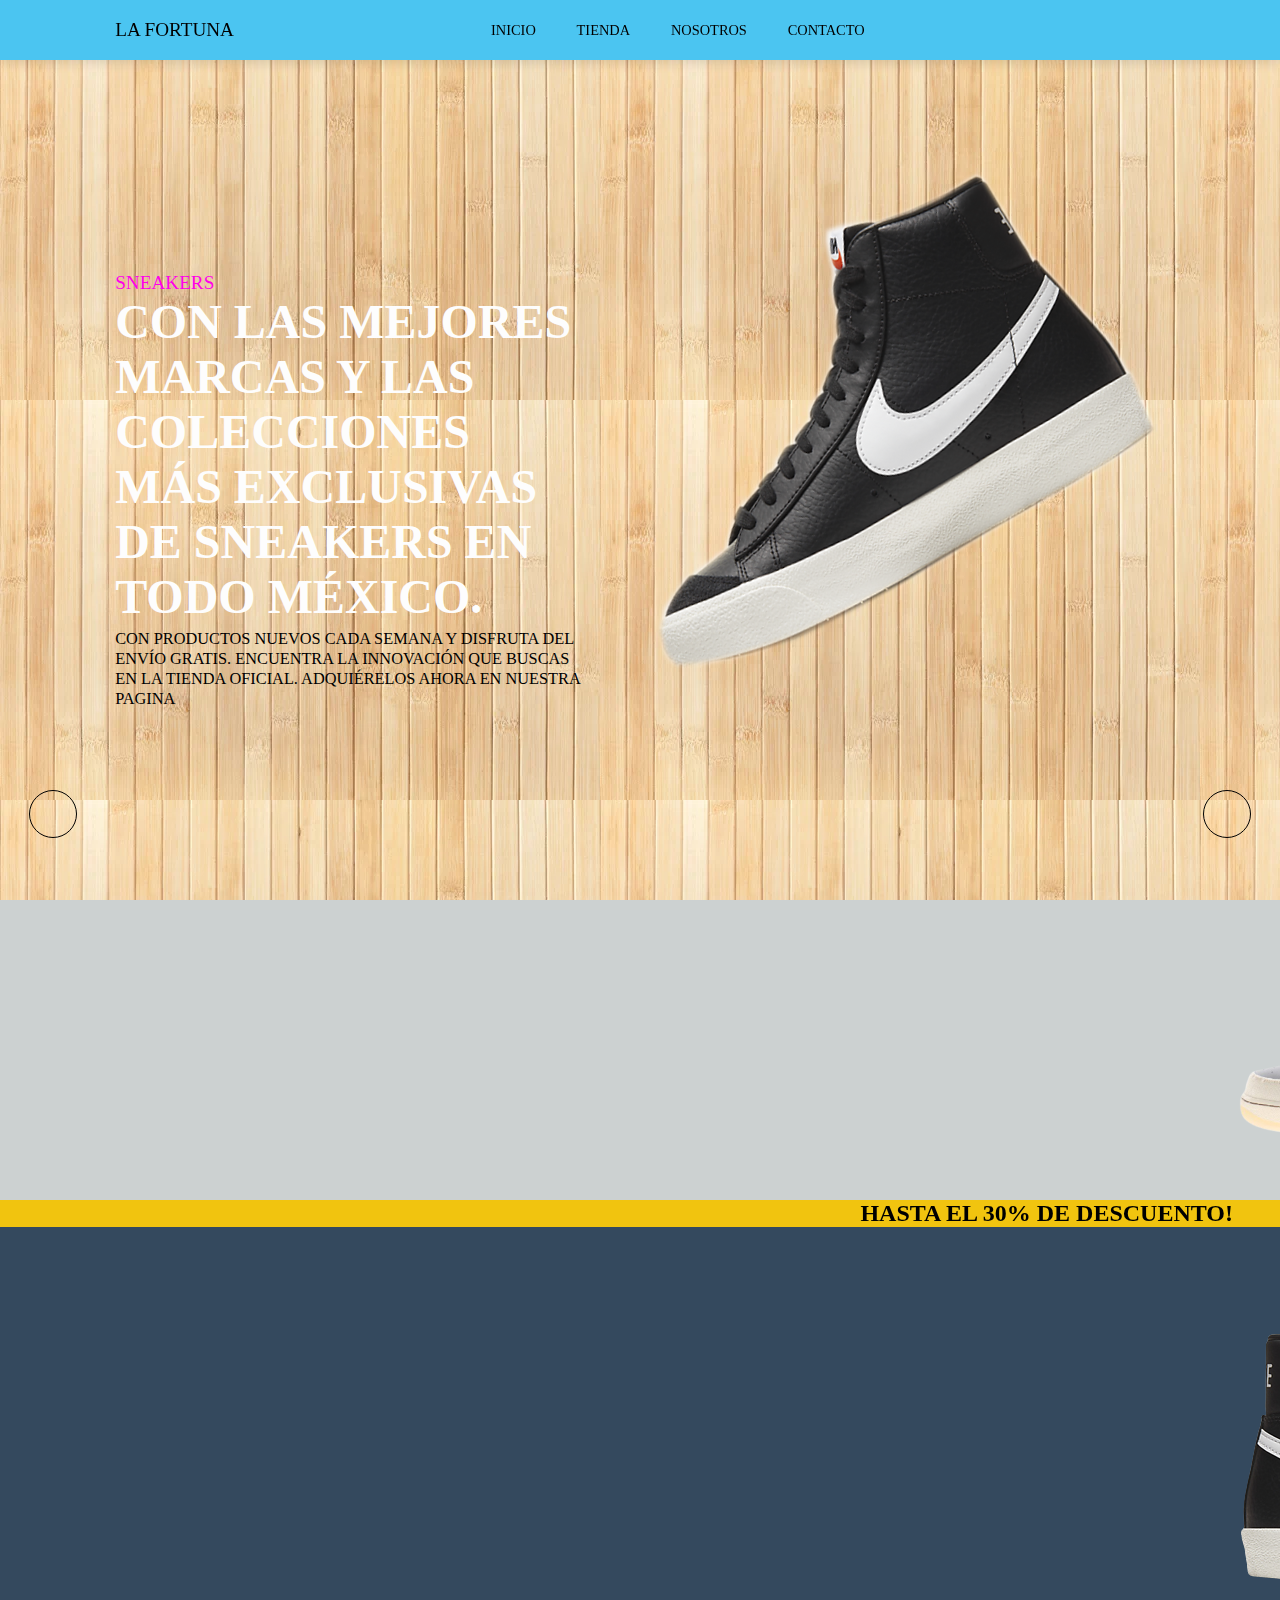
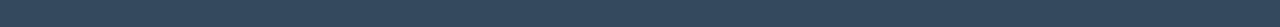
<file: index.html>
<html lang="sp">
    <head>
        <title>SNEAKERS</title>
        <head><link rel="shortcut icon" href="LOGO 2.png" type="image/x-icon"></head>
        <link rel="stylesheet" href="estilos.css">
        
        <body background="MADERA2.jpg">

    </head>
    <body>
        <header>
            <div id="menu-bar" class="fa fa-bars"></div>
            <a href="LOGO3.gif" class="logo">La fortuna</a>
            <nav class="navbar">
                <a href="index.html">INICIO</a>
                <a href="Productos.html">TIENDA</a>
                <a href="nosotros.html">NOSOTROS</a>
                <a href="Contactos.html">CONTACTO</a>
                
            </nav>
            <div class="icons">
                <a href="#"><i class="fa fa-heart"></i></a>
                <a href="#"><i class="fa fa-shopping-cart"></i></a>
                <a href="#"><i class="fa fa-user"></i></a>
            </div>
        </header>
        

        <section class="home" id="home">
            <div class="slide-container active">
                <div class="slide">
                    <div class="content">
                        <span>SNEAKERS</span>
                        <h3>con las mejores marcas y las colecciones más exclusivas de sneakers en todo México.</h3>
                        <p>
                            Con Productos Nuevos Cada Semana Y Disfruta Del Envío Gratis. Encuentra La Innovación Que Buscas En La Tienda Oficial. Adquiérelos Ahora En Nuestra Pagina
                        </p>
                       
                    </div>
                    <div class="image">
                        <img src="M.png" class="shoe">
                    </div>
                </div>
            </div>
            <div class="slide-container">
                <div class="slide">
                    <div class="content">
                        <span>SNEAKERS</span>
                        <h3>Compra y vende los sneakers más populares, como Adidas Yeezy y Retro Jordans, streetwear de Supreme, cromos, coleccionables,</h3>
                        <p>
                            Blvrd Libramiento Norte Oriente, Zona Sin Asignación de Nombre de Col 24, 29040 Tuxtla Gutiérrez, Chis.  
                        </p>
                      
                    </div>
                    <div class="image">
                        <img src="O.png" class="shoe">
                    </div>
                </div>
            </div>
            <div class="slide-container">
                <div class="slide">
                    <div class="content">
                        <span>SNEAKERS</span>
                        <h3>Hasta hace poco, las sneakers solo se podían encontrar en marcas deportivas como adidas, Nike, Reebok, Puma y New Balance. ahora también puedes encontrarlos en la oferta de marcas que hasta ahora no estaban asociadas al estilo deportivo.</h3>
                        <p>
                            Así que no te preocupes si estas utilizando el termino correcto. No olvides visitar nuestras colecciones tenis y sneakers para dama, tenis y sneakers para caballero.</p>
                       
                    </div>
                    <div class="image">
                        <img src="T.png" class="shoe">
                    </div>
                </div>
            </div>
            <div class="slide-container">
                <div class="slide">
                    <div class="content">
                        <span>SNEAKERS</span>
                        <h3>Si no has pensado en zapatos la primera vez que escuchaste la palabra “sneakers”, no te preocupes, no eres el único. “Sneakers” es un tipo de calzado muy popular, y también de esta palabra proviene “sneakerhead”</h3>
                        <p>
                            Los íconos son aquellos que han trascendido y logrado superar al paso del tiempo, estos son de esos tenis que puedes usar toda la vida, a cualquier edad y con todos los looks que te puedas imaginar.
                        </p>
                 
                    </div>
                    <div class="image">
                        <img src="R.png" class="shoe">
                    </div>
                </div>
            </div>

            <div id="prev" class="fa fa-angle-left" onclick="prev();"></div>
            <div id="next" class="fa fa-angle-right" onclick="next();"></div>
     

<script src="script.js"></script>


<body>
    <marquee bgcolor="#CCD1D1" behavior="slide" direction="slide">
        <b><font color=" #000000" size="5"><img src="1.png"></b></marquee></font></b>
     
         <marquee bgcolor="#F1C40F" behavior="alternate" direction="alternate">
           <b><font color=" #000000" size="5">HASTA EL 30% DE DESCUENTO!</font></b>
              </marquee>
        <body background="madera.jpg">
     
         
                    <marquee bgcolor="#34495E" behavior="slide" direction="slide">
  <b><font color="#BFC9CA" size="10"><img src="P1.png"></b><img src="P2.png"><img src="P3.png"><img src="P4.png"></marquee></font></b>
                       

           
</body>
</file>
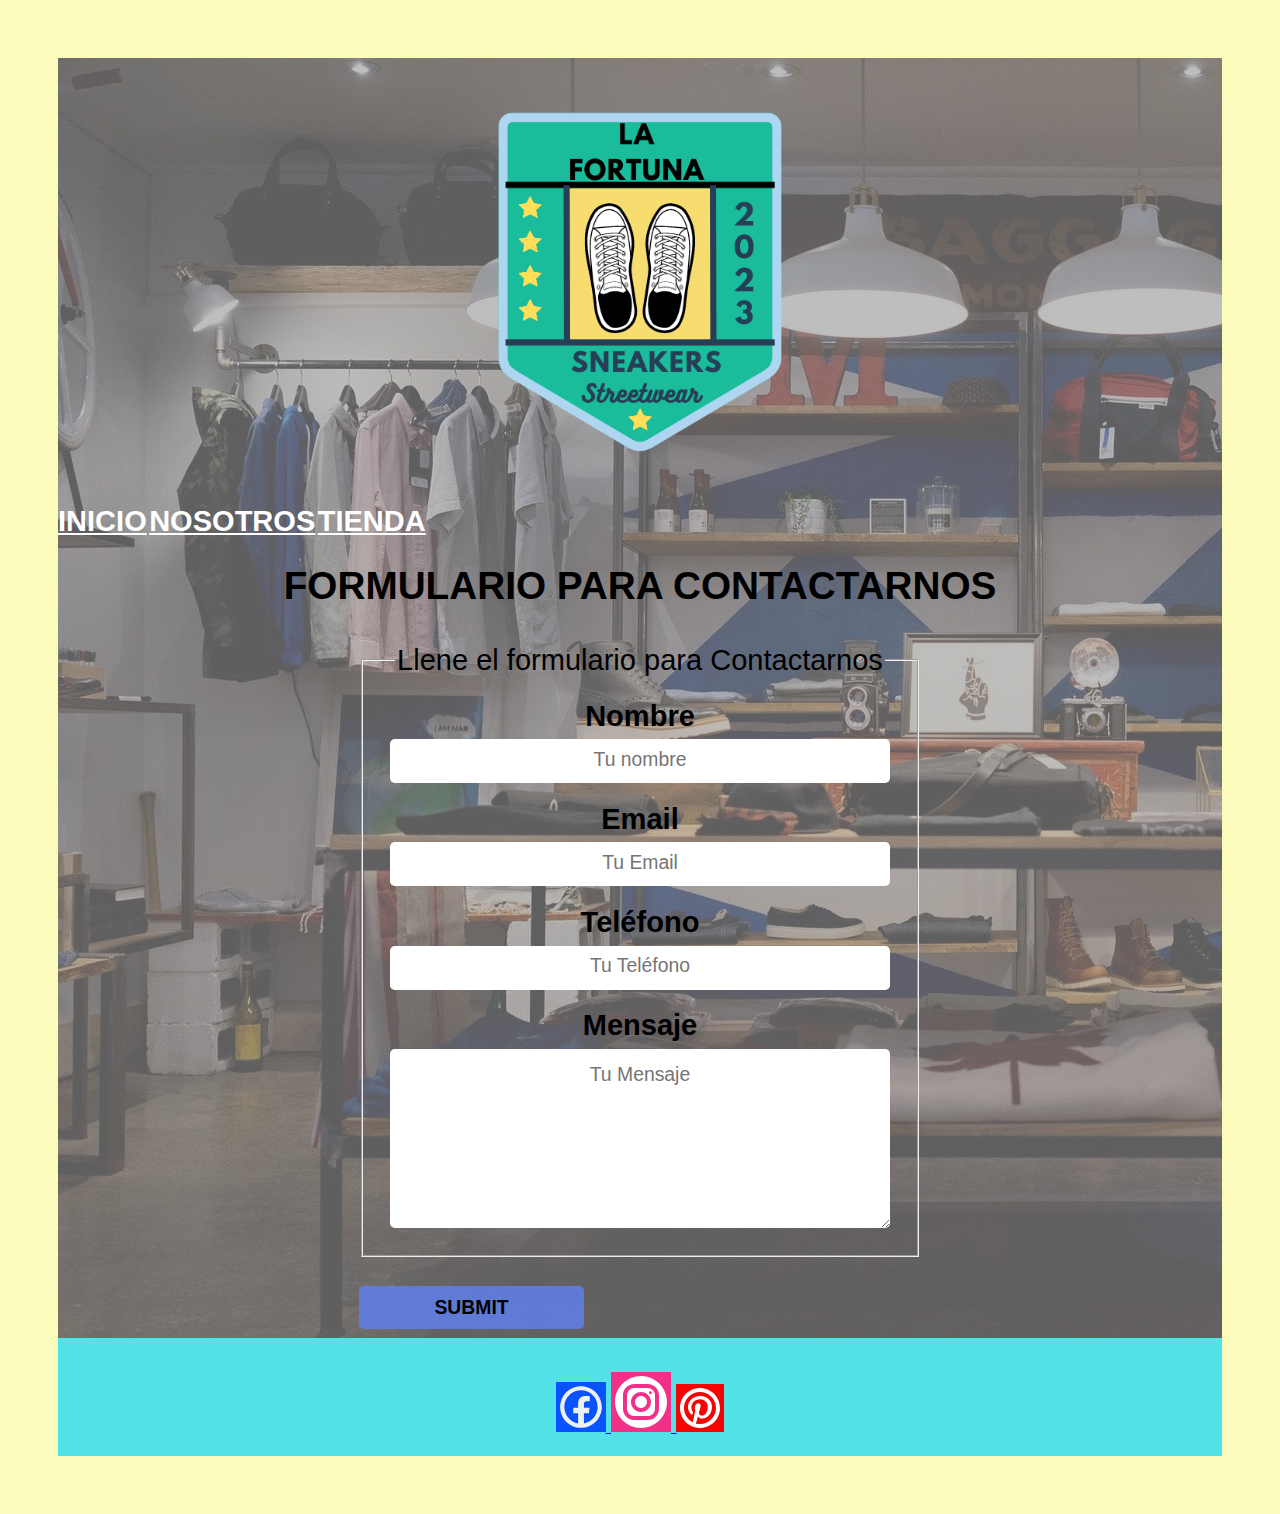
<file: Contactos.html>
<!DOCTYPE html>
<html lang="sp">

<head>
    <meta charset="UTF-8">
    <meta http-equiv="X-UA-Compatible" content="IE=edge">
    <meta name="viewport" content="width=device-width, initial-scale=1.0">
    <title>CONTACTO</title>
    <link rel="stylesheet" href="estilos2.0.css">

    <head><link rel="shortcut icon" href="LOGO_2-removebg-preview.png" type="image/x-icon"></head>

</head>

<body>


    <div class="img-fondo">

        <div class="velo-negro">

      
            <header class="header">
                <a href="index.html">

                    <img src="A.png" alt="logo" class="logo-img">
                </a>


            </header>
           

            <nav>
                          
                <a href="index.html">INICIO</a>

                <a href="nosotros.html">NOSOTROS</a>

                <a href="Productos.html">TIENDA</a>

            </nav>


            <main class="contenedor">
                <h1 class="nustros-productos">Formulario para Contactarnos</h1>

                <Form class="formulario">
                    <fieldset>
                        <legend>Llene el formulario para Contactarnos</legend>
                        <div class="campoForm">

                            <div class="campo">
                                <label for="nombre">Nombre</label>
                                <input type="text" placeholder="Tu nombre">
                            </div>
                            <div class="campo">
                                <label for="email">Email</label>
                                <input type="email" placeholder="Tu Email">
                            </div>
                            <div class="campo">
                                <label for="telefono">Teléfono</label>
                                <input type="tel" placeholder="Tu Teléfono">
                            </div>
                            <div class="campo">
                                <label for="mensaje">Mensaje</label>
                                <textarea placeholder="Tu Mensaje" name="mensaje" id="" cols="30" rows="10"></textarea>
                            </div>



                        </div>


                    </fieldset>
                    <div class="derecha flex">
                        <input type="submit" class="boton" placeholder="Enviar">
                    </div>
                </Form>



            </main>
           





        </div>


    </div>


    <footer class="footer">
        <a class="enlace-footer" href="https://es-la.facebook.com/" target="_blank">
            <svg xmlns="http://www.w3.org/2000/svg" x="0px" y="0px" width="50" height="50" viewBox="0 0 226 226"
                style=" fill:#85C1E9;">
                <g fill="none" fill-rule="nonzero" stroke="none" stroke-width="1" stroke-linecap="butt"
                    stroke-linejoin="miter" stroke-miterlimit="10" stroke-dasharray="" stroke-dashoffset="0"
                    font-family="none" font-weight="none" font-size="none" text-anchor="none"
                    style="mix-blend-mode: normal">
                    <path d="M0,226v-226h226v226z" fill="#0953FF"></path>
                    <g fill="#ECF0F1">
                        <path
                            d="M113,18.83333c-52.00825,0 -94.16667,42.15842 -94.16667,94.16667c0,52.00825 42.15842,94.16667 94.16667,94.16667c52.00825,0 94.16667,-42.15842 94.16667,-94.16667c0,-52.00825 -42.15842,-94.16667 -94.16667,-94.16667zM113,37.66667c41.60283,0 75.33333,33.7305 75.33333,75.33333c0,37.04891 -26.77936,67.78251 -62.01758,74.08269v-45.50163h22.27263l3.31054,-25.65673h-25.43603v-16.35042c-0.00001,-7.42034 2.06798,-12.43295 12.70882,-12.43295h13.4445v-22.89795c-6.54458,-0.66858 -13.11551,-0.99361 -19.69776,-0.97477c-19.53017,0 -32.90315,11.92003 -32.90315,33.80436v18.88851h-22.07031v25.65673h22.07031v45.52003c-35.40101,-6.16634 -62.34864,-36.97342 -62.34864,-74.13786c0,-41.60283 33.7305,-75.33333 75.33333,-75.33333z">
                        </path>
                    </g>
                </g>
            </svg>
        </a>

        <a class="enlace-footer" href="https://www.instagram.com/" target="_blank">
            <svg xmlns="http://www.w3.org/2000/svg" x="0px" y="0px" width="60" height="60" viewBox="0 0 172 172"
                style=" fill:#69084f;">
                <g fill="none" fill-rule="nonzero" stroke="none" stroke-width="1" stroke-linecap="butt"
                    stroke-linejoin="miter" stroke-miterlimit="10" stroke-dasharray="" stroke-dashoffset="0"
                    font-family="none" font-weight="none" font-size="none" text-anchor="none"
                    style="mix-blend-mode: normal">
                    <path d="M0,172v-172h172v172z" fill="#F23088"></path>
                    <g fill="#ffffff">
                        <path
                            d="M86,11.46667c-41.09653,0 -74.53333,33.4368 -74.53333,74.53333c0,41.09653 33.4368,74.53333 74.53333,74.53333c41.09653,0 74.53333,-33.4368 74.53333,-74.53333c0,-41.09653 -33.4368,-74.53333 -74.53333,-74.53333zM66.88516,34.4h38.21849c17.91667,0 32.49636,14.57422 32.49636,32.48516v38.21849c0,17.91667 -14.57423,32.49636 -32.48516,32.49636h-38.21849c-17.91667,0 -32.49636,-14.57423 -32.49636,-32.48516v-38.21849c0,-17.91667 14.57422,-32.49636 32.48516,-32.49636zM66.88516,45.86667c-11.58707,0 -21.01849,9.43689 -21.01849,21.02969v38.21849c0,11.58707 9.43689,21.01849 21.02969,21.01849h38.21849c11.58707,0 21.01849,-9.43689 21.01849,-21.02969v-38.21849c0,-11.58707 -9.43689,-21.01849 -21.02969,-21.01849zM112.76302,55.41849c2.10987,0 3.81849,1.70862 3.81849,3.81849c0,2.10987 -1.70862,3.82969 -3.81849,3.82969c-2.10987,0 -3.82969,-1.71982 -3.82969,-3.82969c0,-2.10987 1.71982,-3.81849 3.82969,-3.81849zM86,57.33333c15.8068,0 28.66667,12.85987 28.66667,28.66667c0,15.8068 -12.85987,28.66667 -28.66667,28.66667c-15.8068,0 -28.66667,-12.85987 -28.66667,-28.66667c0,-15.8068 12.85987,-28.66667 28.66667,-28.66667zM86,68.8c-9.4993,0 -17.2,7.7007 -17.2,17.2c0,9.4993 7.7007,17.2 17.2,17.2c9.4993,0 17.2,-7.7007 17.2,-17.2c0,-9.4993 -7.7007,-17.2 -17.2,-17.2z">
                        </path>
                    </g>
                </g>
            </svg>
        </a>
        <a class="enlace-footer" href="https://www.pinterest.com.mx/" target="_blank">
            <svg xmlns="http://www.w3.org/2000/svg" x="0px" y="0px" width="48" height="48" viewBox="0 0 172 172"
                style=" fill:#f30404;">
                <g fill="none" fill-rule="nonzero" stroke="none" stroke-width="1" stroke-linecap="butt"
                    stroke-linejoin="miter" stroke-miterlimit="10" stroke-dasharray="" stroke-dashoffset="0"
                    font-family="none" font-weight="none" font-size="none" text-anchor="none"
                    style="mix-blend-mode: normal">
                    <path d="M0,172v-172h172v172z" fill="#F50404"></path>
                    <g fill="#ffffff">
                        <path
                            d="M86,14.33333c-39.5815,0 -71.66667,32.08517 -71.66667,71.66667c0,39.5815 32.08517,71.66667 71.66667,71.66667c39.5815,0 71.66667,-32.08517 71.66667,-71.66667c0,-39.5815 -32.08517,-71.66667 -71.66667,-71.66667zM86,28.66667c31.66233,0 57.33333,25.671 57.33333,57.33333c0,31.66233 -25.671,57.33333 -57.33333,57.33333c-5.27193,0 -10.35229,-0.76706 -15.20117,-2.09961c1.52517,-3.07269 2.8933,-6.3108 3.63933,-9.18229c0.82417,-3.15333 4.19922,-16.01302 4.19922,-16.01302c2.193,4.18533 8.60247,7.74056 15.42513,7.74056c20.30317,0 34.9375,-18.67454 34.9375,-41.88021c0,-22.2525 -18.15294,-38.89876 -41.51628,-38.89876c-29.06083,0 -44.48372,19.50442 -44.48372,40.74642c0,9.87567 5.25496,22.17098 13.66146,26.09115c1.27567,0.59483 1.95975,0.33683 2.25358,-0.89583c0.22933,-0.93883 1.36682,-5.51408 1.87565,-7.64258c0.16483,-0.67367 0.08992,-1.26515 -0.46191,-1.93165c-2.78067,-3.3755 -5.01107,-9.57164 -5.01107,-15.35514c0,-14.8565 11.24584,-29.22656 30.40235,-29.22656c16.54066,0 28.12077,11.27507 28.12077,27.3929c0,18.2105 -9.19573,30.82226 -21.16406,30.82226c-6.60767,0 -11.57114,-5.45574 -9.98015,-12.16374c1.89917,-8.00516 5.58496,-16.64749 5.58496,-22.42383c0,-5.16717 -2.76275,-9.47624 -8.51042,-9.47624c-6.75817,0 -12.19173,6.98213 -12.19173,16.34896c0,5.96267 2.01563,9.99414 2.01563,9.99414c0,0 -6.66903,28.21461 -7.89453,33.46777c-0.60737,2.59249 -0.8101,5.66382 -0.82585,8.73438c-19.05164,-9.32011 -32.20801,-28.8455 -32.20801,-51.48242c0,-31.66233 25.671,-57.33333 57.33333,-57.33333z">
                        </path>
                    </g>
                </g>
            </svg>
        </a>

    
        
        
    </footer>



</body>

</html>
</file>
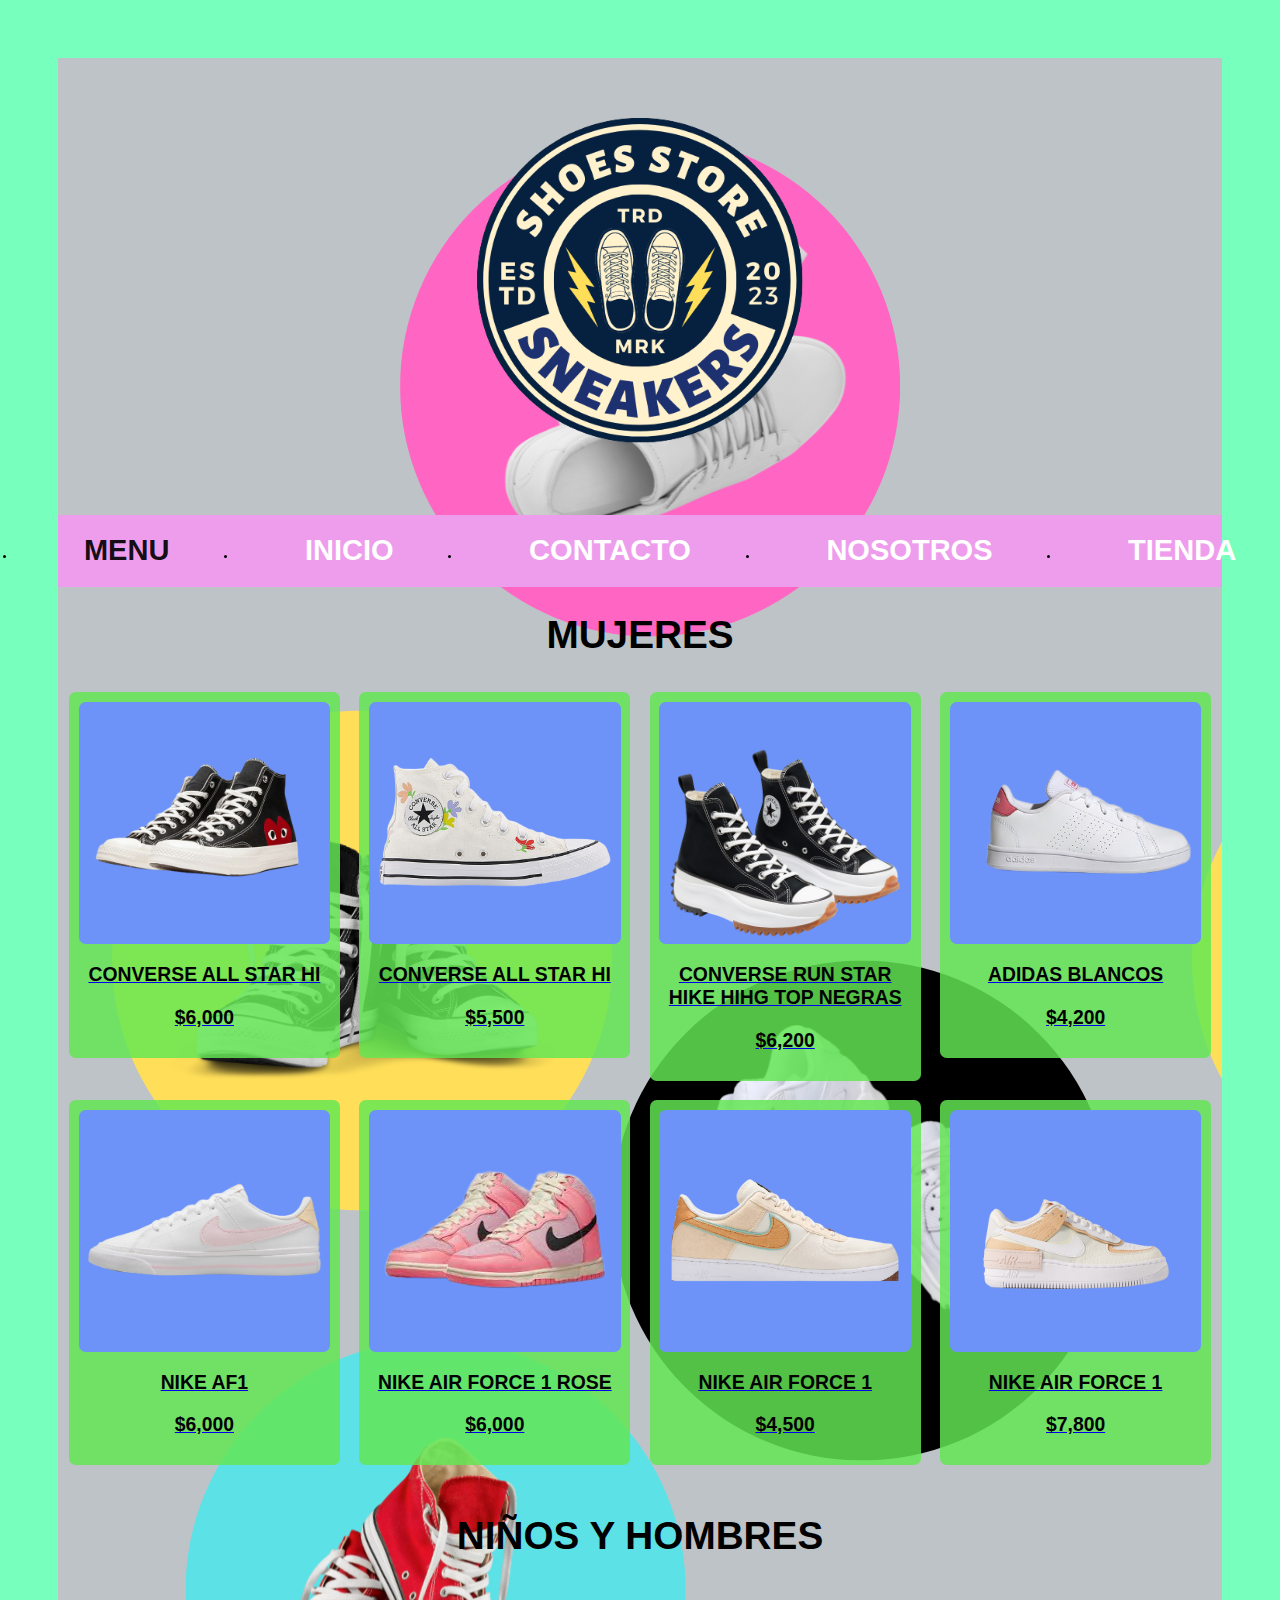
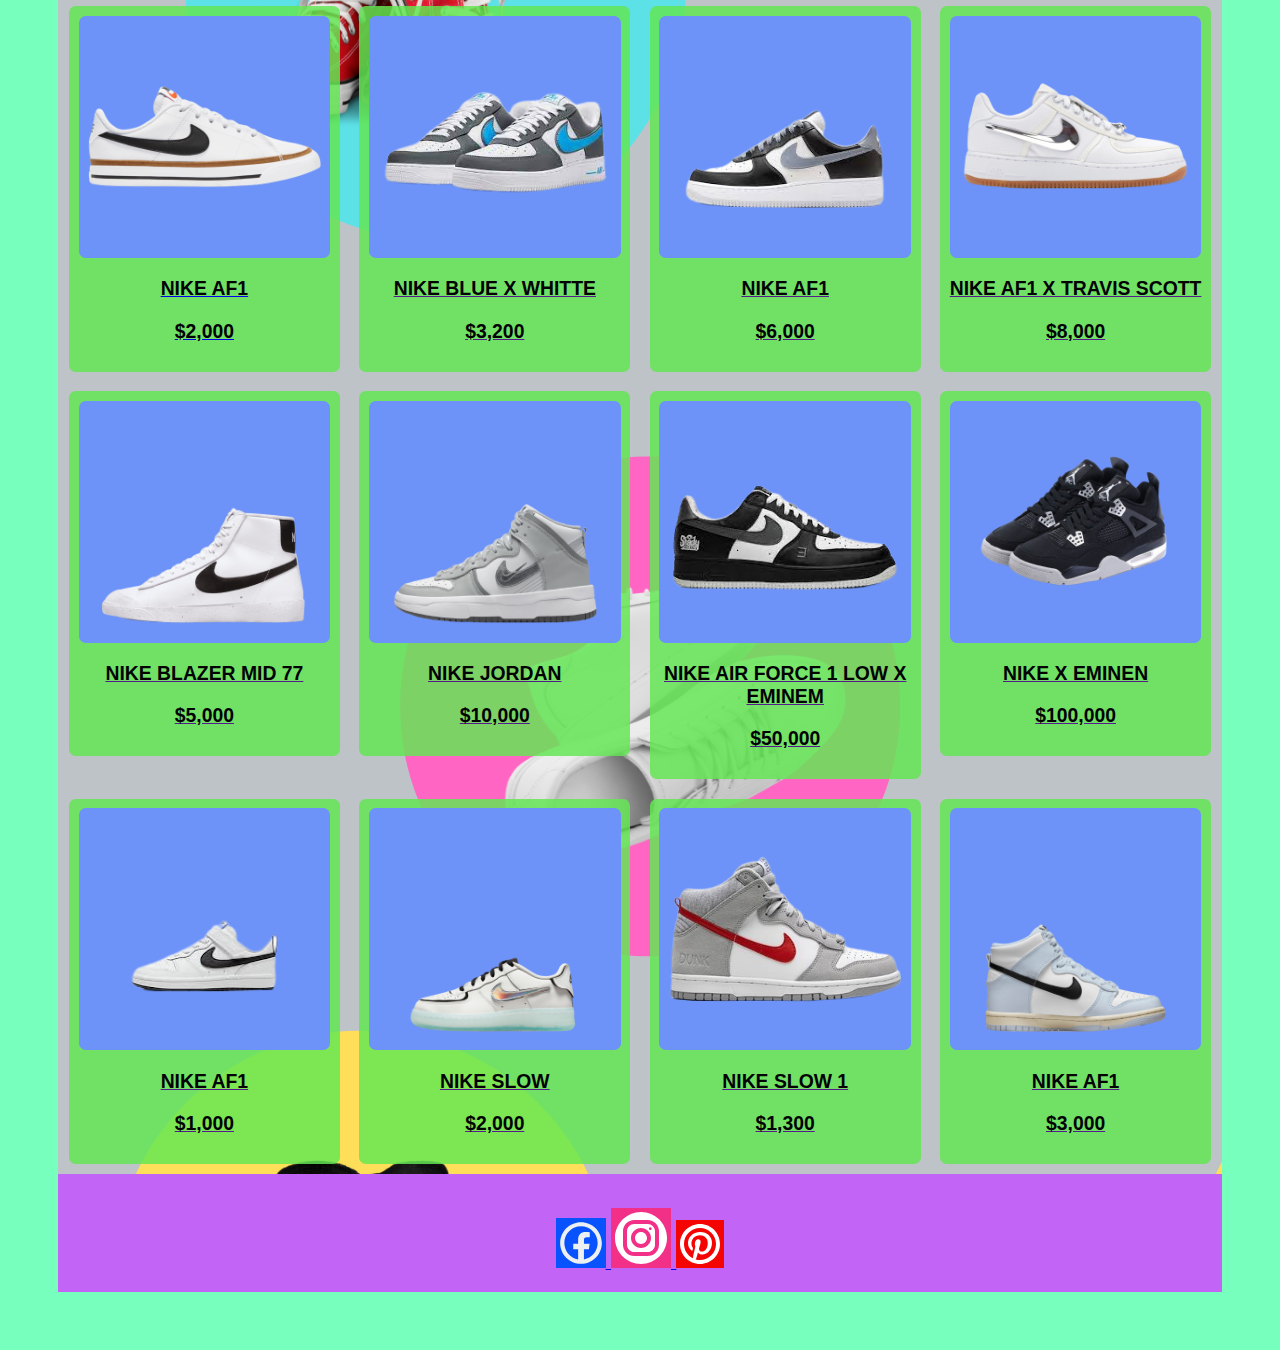
<file: menu.html>
<!DOCTYPE html>
<html lang="sp">

<head>
    <meta charset="UTF-8">
    <meta http-equiv="X-UA-Compatible" content="IE=edge">
    <meta name="viewport" content="width=device-width, initial-scale=1.0">
    <title>MENU</title>
    <link rel="stylesheet" href="menu.css">

    
</head>
<head><link rel="shortcut icon" href="LOGO_2-removebg-preview.png" type="image/x-icon"></head>



<body>


    <div class="img-fondo">

        <div class="velo-negro">

           
            <header class="header">
                <a href="index.html">

                    <img src="LOGO_2-removebg-preview.png" alt="logo" class="logo-img">
                </a>


            </header>
            

            <nav>
                
                <ul class="menu_desple"> 

                    <li class="desplegar">
                        <a class="activa desplegar" href="index.html"> MENU </a>
                        <ul class="sub_me_desple">
                            <li> <a href="menu.html">Mujer</a></li>
                            <li> <a href="menu.html">Hombre</a></li>
                            <li><a href="menu.html">Niños</a></li>
                            <li><a href="Productos.html">Calzados</a></li>
                        </ul>
                    </li>



                <li><a href="index.html">INICIO</a></li>
                <li> <a href="Contactos.html">CONTACTO</a></li>
                <li> <a href="nosotros.html">NOSOTROS</a></li>
                <li> <a href="Productos.html">TIENDA</a></li>
            </nav>


        
            
            <main class="contenedor">
                <h1 class="nustros-productos">MUJERES</h1>
            
            <div class="productos">

               

                <a href="3.png">
                    <div class="producto">
                       

                        <div class="producto-blanco">
                            <img src="H1.png" alt="">

                        </div>

                        <div class="producto-informacion">
                            <p class="producto-nombre">Converse All Star Hi</p>
                            <p class="producto-precio">$6,000</p>
                        </div>



                    </div>
                    
                </a>

                <a href="H4.png">
                    <div class="producto">


                        <div class="producto-blanco">
                            <img src="H3.png" alt="">

                        </div>

                        <div class="producto-informacion">
                            <p class="producto-nombre">Converse All Star Hi</p>
                            <p class="producto-precio">$5,500</p>
                        </div>



                    </div>
                </a>
               
                <a href="H6.png">
                    <div class="producto">


                        <div class="producto-blanco">
                            <img src="H5.png" alt="">

                        </div>

                        <div class="producto-informacion">
                            <p class="producto-nombre">Converse Run Star Hike Hihg Top Negras</p>
                            <p class="producto-precio">$6,200</p>
                        </div>



                    </div>
                </a>

               
                <a href="H7.png">
                    <div class="producto">


                        <div class="producto-blanco">
                            <img src="H8.png" alt="">

                        </div>

                        <div class="producto-informacion">
                            <p class="producto-nombre">ADIDAS BLANCOS </p>
                            <p class="producto-precio">$4,200</p>
                        </div>



                    </div>
                </a>
                <a href="M2.png">
                    <div class="producto">


                        <div class="producto-blanco">
                            <img src="M1.png" alt="">

                        </div>

                        <div class="producto-informacion">
                            <p class="producto-nombre">Nike AF1</p>
                            <p class="producto-precio">$6,000</p>
                        </div>



                    </div>
                   
                </a>

                <a href="M9.png">
                    <div class="producto">


                        <div class="producto-blanco">
                            <img src="M10.png" alt="">

                        </div>

                        <div class="producto-informacion">
                            <p class="producto-nombre">nike air force 1 ROSE</p>
                            <p class="producto-precio">$6,000</p>
                        </div>



                    </div>
                </a>
              
                <a href="M7.png">
                    <div class="producto">


                        <div class="producto-blanco">
                            <img src="M8.png" alt="">

                        </div>

                        <div class="producto-informacion">
                            <p class="producto-nombre">nike air force 1</p>
                            <p class="producto-precio">$4,500</p>
                        </div>

                    </div>
                </a>


                <a href="M8.png">
                    <div class="producto">


                        <div class="producto-blanco">
                            <img src="M7.png" alt=" ">

                        </div>

                        <div class="producto-informacion">
                            <p class="producto-nombre">nike air force 1</p>
                            <p class="producto-precio">$7,800</p>
                        </div>



                    </div>
                </a>

                            
                </a>
                                            
                    </div>
                </a>
            </div>
        </main> 
             
       <main>
        <main class="contenedor">
            <h3 class="nustros-productos"> niños Y hombres</h3>
            
            <div class="productos">
              
                <a href="M3.png">
                    <div class="producto">


                        <div class="producto-blanco">
                            <img src="M4.png" alt="">

                        </div>

                        <div class="producto1-informacion">
                            <p class="producto-nombre">Nike AF1</p>
                            <p class="producto-precio">$2,000</p>
                        </div>


                    </div>
                </a>
               
                <a href="">
                    <div class="producto">


                        <div class="producto-blanco">
                            <img src="M5.png" alt="">

                        </div>

                        <div class="producto-informacion">
                            <p class="producto-nombre">nike blue x whitte </p>
                            <p class="producto-precio">$3,200</p>
                        </div>



                    </div>
                </a>

               
                <a href="">
                    <div class="producto">


                        <div class="producto-blanco">
                            <img src="M6.png" alt="">

                        </div>

                        <div class="producto-informacion">
                            <p class="producto-nombre">Nike AF1</p>
                            <p class="producto-precio">$6,000</p>
                        </div>



                    </div>
                </a>
                <a href="">
                    <div class="producto">


                        <div class="producto-blanco">
                            <img src="B1.png" alt="">

                        </div>

                        <div class="producto-informacion">
                            <p class="producto-nombre">Nike AF1 x Travis Scott</p>
                            <p class="producto-precio">$8,000</p>
                        </div>

                    </div>
                </a>

               
                <a href="">
                    <div class="producto">


                        <div class="producto-blanco">
                            <img src="B2.png" alt="">

                        </div>

                        <div class="producto-informacion">
                            <p class="producto-nombre">Nike Blazer Mid 77</p>
                            <p class="producto-precio">$5,000</p>
                        </div>

                    </div>
                </a>

               
                <a href="">
                    <div class="producto">


                        <div class="producto-blanco">
                            <img src="B7.png" alt="">

                        </div>

                        <div class="producto-informacion">
                            <p class="producto-nombre">Nike Jordan </p>
                            <p class="producto-precio">$10,000</p>
                        </div>

                    </div>
                </a>

               
                <a href="">
                    <div class="producto">


                        <div class="producto-blanco">
                            <img src="B6.png" alt="Nike AF1 x Travis Scott">

                        </div>

                        <div class="producto-informacion">
                            <p class="producto-nombre">Nike Air Force 1 Low x Eminem</p>
                            <p class="producto-precio">$50,000</p>
                        </div>

                    </div>
                </a>

               
                <a href="">
                    <div class="producto">


                        <div class="producto-blanco">
                            <img src="B5.png" alt="">

                        </div>

                        <div class="producto-informacion">
                            <p class="producto-nombre">Nike  x EMINEN</p>
                            <p class="producto-precio">$100,000</p>
                        </div>
                </div>
                <a href="">
                    <div class="producto">


                        <div class="producto-blanco">
                            <img src="Z1.png" alt="">

                        </div>

                        <div class="producto-informacion">
                            <p class="producto-nombre">Nike AF1 </p>
                            <p class="producto-precio">$1,000</p>
                        </div>

                    </div>
                </a>
                <a href="">
                    <div class="producto">


                        <div class="producto-blanco">
                            <img src="Z2.png" alt="">

                        </div>

                        <div class="producto-informacion">
                            <p class="producto-nombre">Nike SLOW</p>
                            <p class="producto-precio">$2,000</p>
                        </div>

                    </div>
                </a>
                <a href="">
                    <div class="producto">


                        <div class="producto-blanco">
                            <img src="Z3.png" alt="Nike AF1 x Travis Scott">

                        </div>

                        <div class="producto-informacion">
                            <p class="producto-nombre">Nike SLOW 1</p>
                            <p class="producto-precio">$1,300</p>
                        </div>

                    </div>
                </a>
                <a href="">
                    <div class="producto">


                        <div class="producto-blanco">
                            <img src="Z4.png" alt="">

                        </div>

                        <div class="producto-informacion">
                            <p class="producto-nombre">Nike AF1</p>
                            <p class="producto-precio">$3,000</p>
                        </div>

                    </div>
              

                    </div>
                </a>

            </div>
            

            </div>
            

    

</div>



<footer class="footer">
    <a class="enlace-footer" href="https://es-la.facebook.com/" target="_blank">
        <svg xmlns="http://www.w3.org/2000/svg" x="0px" y="0px" width="50" height="50" viewBox="0 0 226 226"
            style=" fill:#85C1E9;">
            <g fill="none" fill-rule="nonzero" stroke="none" stroke-width="1" stroke-linecap="butt"
                stroke-linejoin="miter" stroke-miterlimit="10" stroke-dasharray="" stroke-dashoffset="0"
                font-family="none" font-weight="none" font-size="none" text-anchor="none"
                style="mix-blend-mode: normal">
                <path d="M0,226v-226h226v226z" fill="#0953FF"></path>
                <g fill="#ECF0F1">
                    <path
                        d="M113,18.83333c-52.00825,0 -94.16667,42.15842 -94.16667,94.16667c0,52.00825 42.15842,94.16667 94.16667,94.16667c52.00825,0 94.16667,-42.15842 94.16667,-94.16667c0,-52.00825 -42.15842,-94.16667 -94.16667,-94.16667zM113,37.66667c41.60283,0 75.33333,33.7305 75.33333,75.33333c0,37.04891 -26.77936,67.78251 -62.01758,74.08269v-45.50163h22.27263l3.31054,-25.65673h-25.43603v-16.35042c-0.00001,-7.42034 2.06798,-12.43295 12.70882,-12.43295h13.4445v-22.89795c-6.54458,-0.66858 -13.11551,-0.99361 -19.69776,-0.97477c-19.53017,0 -32.90315,11.92003 -32.90315,33.80436v18.88851h-22.07031v25.65673h22.07031v45.52003c-35.40101,-6.16634 -62.34864,-36.97342 -62.34864,-74.13786c0,-41.60283 33.7305,-75.33333 75.33333,-75.33333z">
                    </path>
                </g>
            </g>
        </svg>
    </a>

    <a class="enlace-footer" href="https://www.instagram.com/" target="_blank">
        <svg xmlns="http://www.w3.org/2000/svg" x="0px" y="0px" width="60" height="60" viewBox="0 0 172 172"
            style=" fill:#69084f;">
            <g fill="none" fill-rule="nonzero" stroke="none" stroke-width="1" stroke-linecap="butt"
                stroke-linejoin="miter" stroke-miterlimit="10" stroke-dasharray="" stroke-dashoffset="0"
                font-family="none" font-weight="none" font-size="none" text-anchor="none"
                style="mix-blend-mode: normal">
                <path d="M0,172v-172h172v172z" fill="#F23088"></path>
                <g fill="#ffffff">
                    <path
                        d="M86,11.46667c-41.09653,0 -74.53333,33.4368 -74.53333,74.53333c0,41.09653 33.4368,74.53333 74.53333,74.53333c41.09653,0 74.53333,-33.4368 74.53333,-74.53333c0,-41.09653 -33.4368,-74.53333 -74.53333,-74.53333zM66.88516,34.4h38.21849c17.91667,0 32.49636,14.57422 32.49636,32.48516v38.21849c0,17.91667 -14.57423,32.49636 -32.48516,32.49636h-38.21849c-17.91667,0 -32.49636,-14.57423 -32.49636,-32.48516v-38.21849c0,-17.91667 14.57422,-32.49636 32.48516,-32.49636zM66.88516,45.86667c-11.58707,0 -21.01849,9.43689 -21.01849,21.02969v38.21849c0,11.58707 9.43689,21.01849 21.02969,21.01849h38.21849c11.58707,0 21.01849,-9.43689 21.01849,-21.02969v-38.21849c0,-11.58707 -9.43689,-21.01849 -21.02969,-21.01849zM112.76302,55.41849c2.10987,0 3.81849,1.70862 3.81849,3.81849c0,2.10987 -1.70862,3.82969 -3.81849,3.82969c-2.10987,0 -3.82969,-1.71982 -3.82969,-3.82969c0,-2.10987 1.71982,-3.81849 3.82969,-3.81849zM86,57.33333c15.8068,0 28.66667,12.85987 28.66667,28.66667c0,15.8068 -12.85987,28.66667 -28.66667,28.66667c-15.8068,0 -28.66667,-12.85987 -28.66667,-28.66667c0,-15.8068 12.85987,-28.66667 28.66667,-28.66667zM86,68.8c-9.4993,0 -17.2,7.7007 -17.2,17.2c0,9.4993 7.7007,17.2 17.2,17.2c9.4993,0 17.2,-7.7007 17.2,-17.2c0,-9.4993 -7.7007,-17.2 -17.2,-17.2z">
                    </path>
                </g>
            </g>
        </svg>
    </a>
    <a class="enlace-footer" href="https://www.pinterest.com.mx/" target="_blank">
        <svg xmlns="http://www.w3.org/2000/svg" x="0px" y="0px" width="48" height="48" viewBox="0 0 172 172"
            style=" fill:#f30404;">
            <g fill="none" fill-rule="nonzero" stroke="none" stroke-width="1" stroke-linecap="butt"
                stroke-linejoin="miter" stroke-miterlimit="10" stroke-dasharray="" stroke-dashoffset="0"
                font-family="none" font-weight="none" font-size="none" text-anchor="none"
                style="mix-blend-mode: normal">
                <path d="M0,172v-172h172v172z" fill="#F50404"></path>
                <g fill="#ffffff">
                    <path
                        d="M86,14.33333c-39.5815,0 -71.66667,32.08517 -71.66667,71.66667c0,39.5815 32.08517,71.66667 71.66667,71.66667c39.5815,0 71.66667,-32.08517 71.66667,-71.66667c0,-39.5815 -32.08517,-71.66667 -71.66667,-71.66667zM86,28.66667c31.66233,0 57.33333,25.671 57.33333,57.33333c0,31.66233 -25.671,57.33333 -57.33333,57.33333c-5.27193,0 -10.35229,-0.76706 -15.20117,-2.09961c1.52517,-3.07269 2.8933,-6.3108 3.63933,-9.18229c0.82417,-3.15333 4.19922,-16.01302 4.19922,-16.01302c2.193,4.18533 8.60247,7.74056 15.42513,7.74056c20.30317,0 34.9375,-18.67454 34.9375,-41.88021c0,-22.2525 -18.15294,-38.89876 -41.51628,-38.89876c-29.06083,0 -44.48372,19.50442 -44.48372,40.74642c0,9.87567 5.25496,22.17098 13.66146,26.09115c1.27567,0.59483 1.95975,0.33683 2.25358,-0.89583c0.22933,-0.93883 1.36682,-5.51408 1.87565,-7.64258c0.16483,-0.67367 0.08992,-1.26515 -0.46191,-1.93165c-2.78067,-3.3755 -5.01107,-9.57164 -5.01107,-15.35514c0,-14.8565 11.24584,-29.22656 30.40235,-29.22656c16.54066,0 28.12077,11.27507 28.12077,27.3929c0,18.2105 -9.19573,30.82226 -21.16406,30.82226c-6.60767,0 -11.57114,-5.45574 -9.98015,-12.16374c1.89917,-8.00516 5.58496,-16.64749 5.58496,-22.42383c0,-5.16717 -2.76275,-9.47624 -8.51042,-9.47624c-6.75817,0 -12.19173,6.98213 -12.19173,16.34896c0,5.96267 2.01563,9.99414 2.01563,9.99414c0,0 -6.66903,28.21461 -7.89453,33.46777c-0.60737,2.59249 -0.8101,5.66382 -0.82585,8.73438c-19.05164,-9.32011 -32.20801,-28.8455 -32.20801,-51.48242c0,-31.66233 25.671,-57.33333 57.33333,-57.33333z">
                    </path>
                </g>
            </g>
        </svg>
    </a>


    
    
</footer>



</body>

</html>
</file>
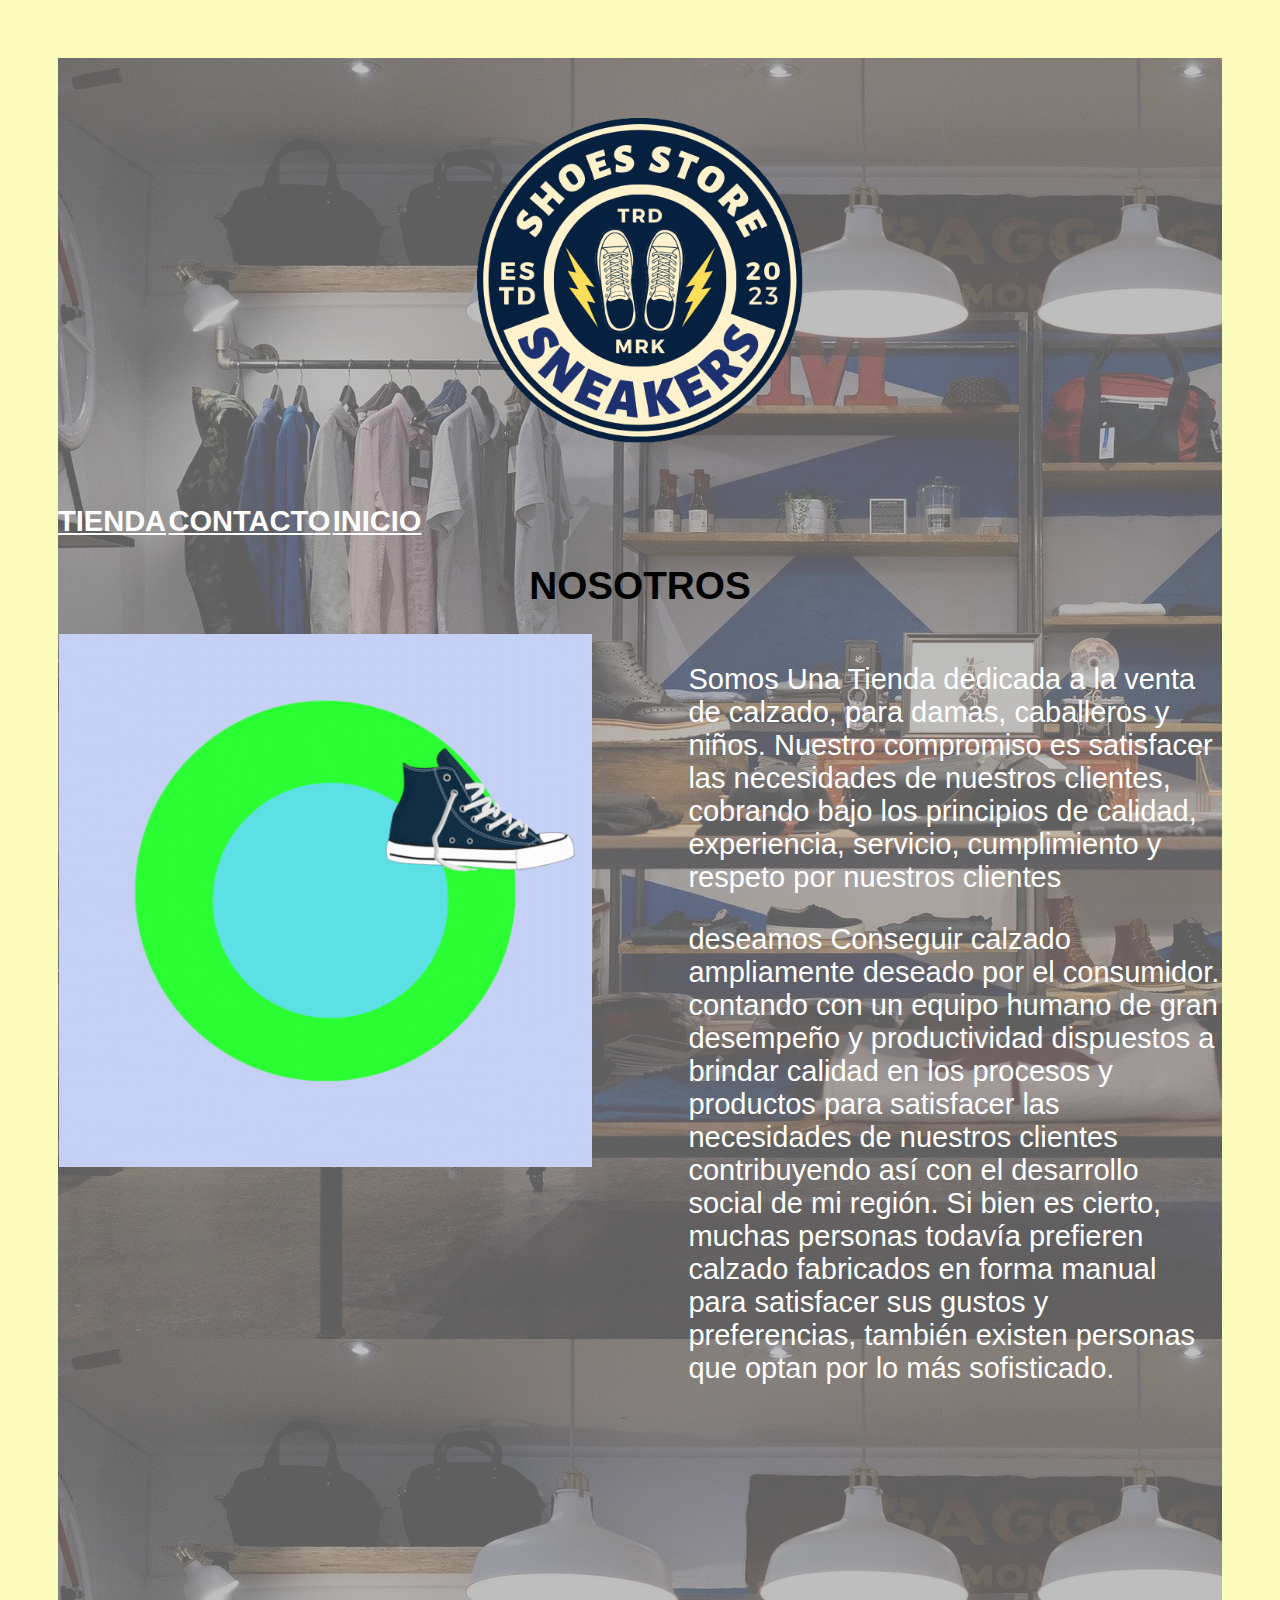
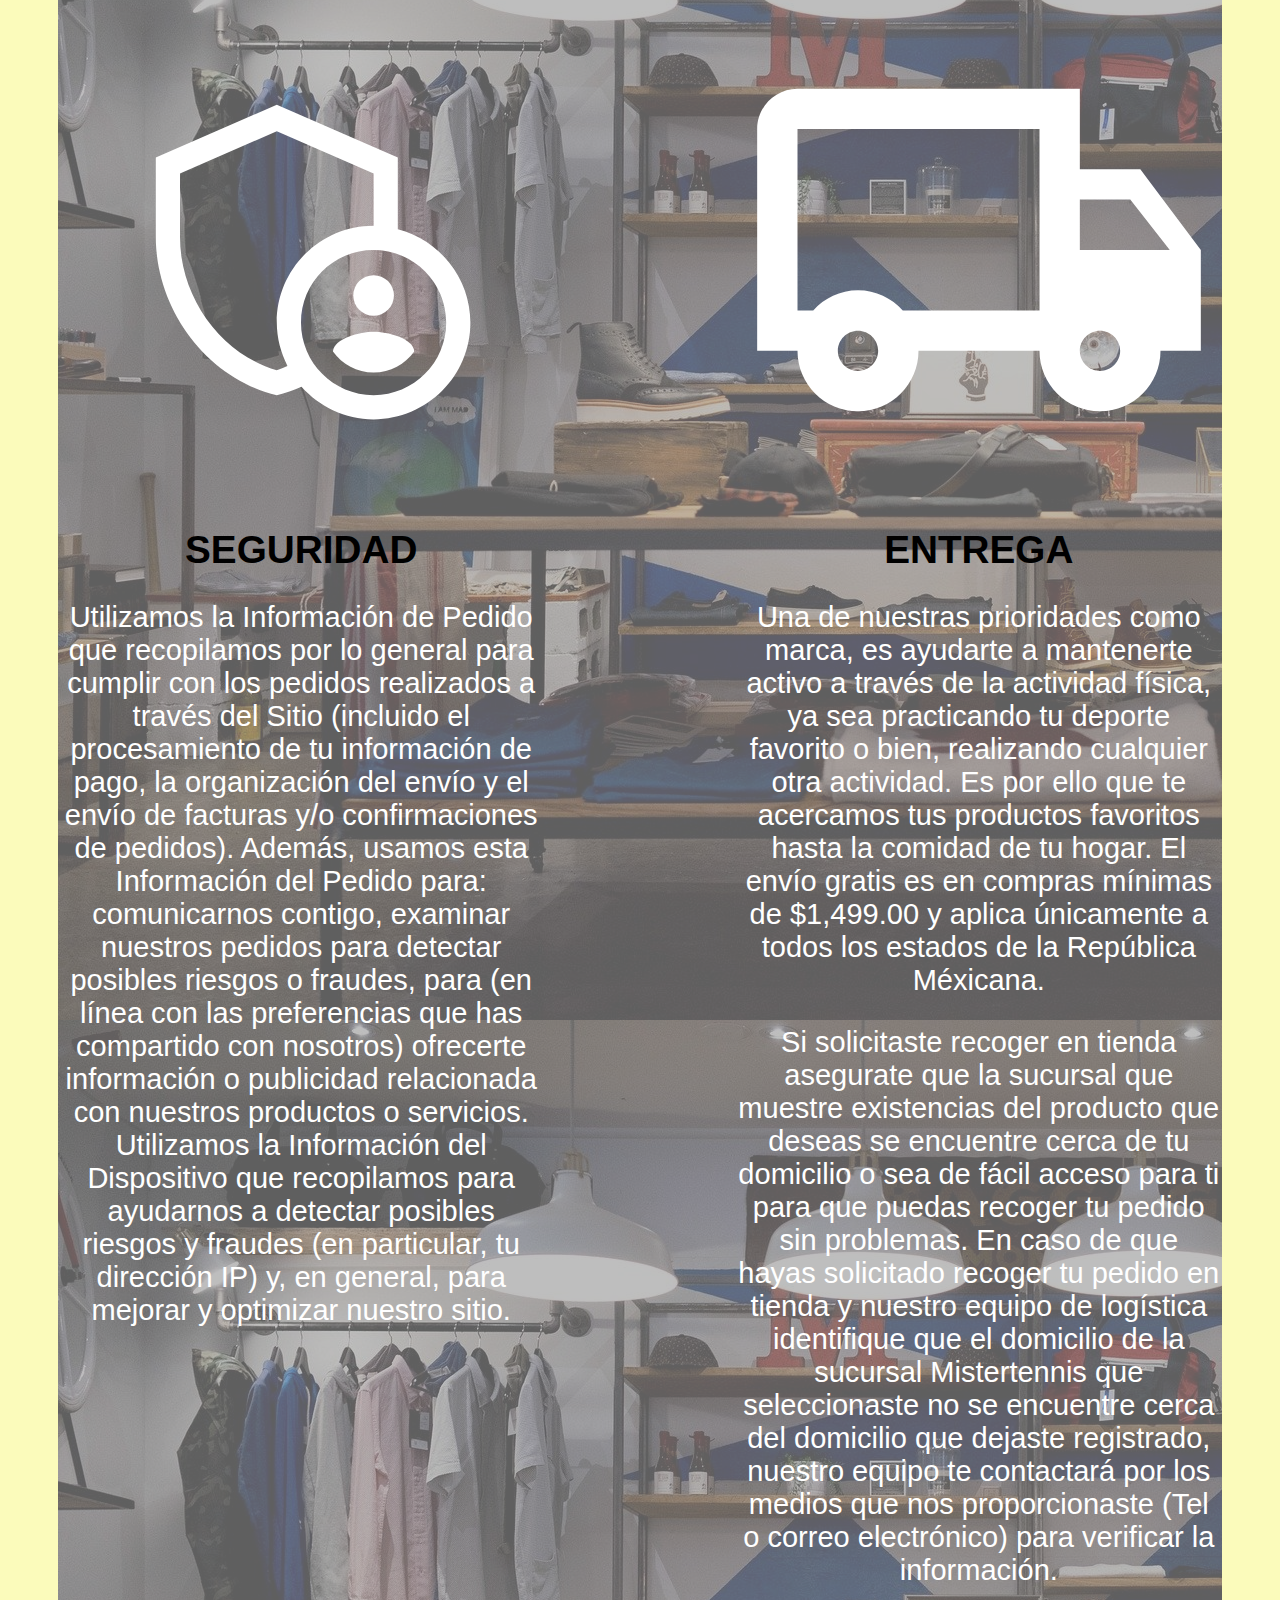
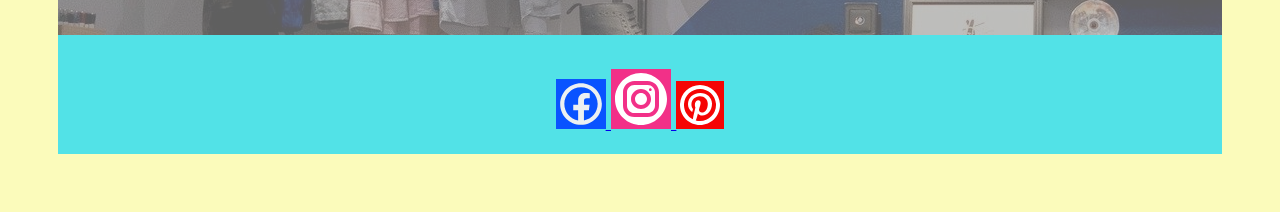
<file: nosotros.html>
<!DOCTYPE html>
<html lang="sp">

<head>
    <meta charset="UTF-8">
    <meta http-equiv="X-UA-Compatible" content="IE=edge">
    <meta name="viewport" content="width=device-width, initial-scale=1.0">
    <title>NOSOTROS</title>
    <link rel="stylesheet" href="estilos2.0.css">
</head>
<head><link rel="shortcut icon" href="LOGO_2-removebg-preview.png" type="image/x-icon"></head>
<body>


    <div class="img-fondo">

        <div class="velo-negro">

           
            <header class="header">
                <a href="index.html">

                    <img src="LOGO_2-removebg-preview.png" alt="logo" class="logo-img">
                </a>


            </header>
         

            <nav>
                <a  href="Productos.html">Tienda</a>
                <a href="Contactos.html">Contacto</a>
                <a href="index.html">inicio</a>


            </nav>


         
            <main class="contenedor">
                <h1 class="nustros-productos">nosotros</h1>

                <div class="nosotros">
                    <img class="nosotros-img" src="LOGO3.gif" alt="nosotros">



                    <div class="nosotros-texto">
                        <p> 
                            Somos Una Tienda  dedicada a la venta de calzado, para damas, caballeros y niños.
                            Nuestro compromiso es satisfacer las necesidades de nuestros clientes, cobrando bajo los principios de calidad, experiencia, servicio, cumplimiento y respeto por nuestros clientes</p>
                        <p> deseamos Conseguir calzado ampliamente deseado por el consumidor.
                            contando con un equipo humano de gran desempeño y productividad dispuestos a brindar calidad en los procesos y productos para satisfacer las necesidades de nuestros clientes contribuyendo así con el desarrollo social de mi región.
                            Si bien es cierto, muchas personas todavía prefieren calzado fabricados en forma manual para satisfacer sus gustos y preferencias, también existen personas que optan por lo más sofisticado.</p>

                    </div>
                </div>


            </main>
            


           
            <section class="contenedor">
                <div class="bloques">
                    <div class="bloque">
                       
                        
                        <img src="SEGURIDAD.svg" alt="SEGURIDAD">
                        <h3 class="bloque-titulo">SEGURIDAD</h3>
                        <p>Utilizamos la Información de Pedido que recopilamos por lo general para cumplir con los pedidos realizados a través del Sitio (incluido el procesamiento de tu información de pago, la organización del envío y el envío de facturas y/o confirmaciones de pedidos).

                            Además, usamos esta Información del Pedido para: comunicarnos contigo, examinar nuestros pedidos para detectar posibles riesgos o fraudes, para (en línea con las preferencias que has compartido con nosotros) ofrecerte información o publicidad relacionada con nuestros productos o servicios.
                            
                            Utilizamos la Información del Dispositivo que recopilamos para ayudarnos a detectar posibles riesgos y fraudes (en particular, tu dirección IP) y, en general, para mejorar y optimizar nuestro sitio.</p>


                    </div>

                    <div class="bloque">
                       
                        <img src="entrega.svg" alt="entrega">
                        <h3 class="bloque-titulo">ENTREGA</h3>
                        <p>Una de nuestras prioridades como marca, es ayudarte a mantenerte activo a través de la actividad física, ya sea practicando tu deporte favorito o bien, realizando cualquier otra actividad. Es por ello que te acercamos tus productos favoritos hasta la comidad de tu hogar.
 El envío gratis es en compras mínimas de $1,499.00 y aplica únicamente a todos los estados de la República Méxicana.</p>
 Si solicitaste recoger en tienda asegurate que la sucursal que muestre existencias del producto que deseas se encuentre cerca de tu domicilio o sea de fácil acceso para ti para que puedas recoger tu pedido sin problemas.
 En caso de que hayas solicitado recoger tu pedido en tienda y nuestro equipo de logística identifique que el domicilio de la sucursal Mistertennis que seleccionaste no se encuentre cerca del domicilio que dejaste registrado,
  nuestro equipo te contactará por los medios que nos proporcionaste (Tel o correo electrónico) para verificar la información.

                    </div>

                </div>



            </section>



        </div>


    </div>



    <footer class="footer">
        <a class="enlace-footer" href="https://es-la.facebook.com/" target="_blank">
            <svg xmlns="http://www.w3.org/2000/svg" x="0px" y="0px" width="50" height="50" viewBox="0 0 226 226"
                style=" fill:#85C1E9;">
                <g fill="none" fill-rule="nonzero" stroke="none" stroke-width="1" stroke-linecap="butt"
                    stroke-linejoin="miter" stroke-miterlimit="10" stroke-dasharray="" stroke-dashoffset="0"
                    font-family="none" font-weight="none" font-size="none" text-anchor="none"
                    style="mix-blend-mode: normal">
                    <path d="M0,226v-226h226v226z" fill="#0953FF"></path>
                    <g fill="#ECF0F1">
                        <path
                            d="M113,18.83333c-52.00825,0 -94.16667,42.15842 -94.16667,94.16667c0,52.00825 42.15842,94.16667 94.16667,94.16667c52.00825,0 94.16667,-42.15842 94.16667,-94.16667c0,-52.00825 -42.15842,-94.16667 -94.16667,-94.16667zM113,37.66667c41.60283,0 75.33333,33.7305 75.33333,75.33333c0,37.04891 -26.77936,67.78251 -62.01758,74.08269v-45.50163h22.27263l3.31054,-25.65673h-25.43603v-16.35042c-0.00001,-7.42034 2.06798,-12.43295 12.70882,-12.43295h13.4445v-22.89795c-6.54458,-0.66858 -13.11551,-0.99361 -19.69776,-0.97477c-19.53017,0 -32.90315,11.92003 -32.90315,33.80436v18.88851h-22.07031v25.65673h22.07031v45.52003c-35.40101,-6.16634 -62.34864,-36.97342 -62.34864,-74.13786c0,-41.60283 33.7305,-75.33333 75.33333,-75.33333z">
                        </path>
                    </g>
                </g>
            </svg>
        </a>

        <a class="enlace-footer" href="https://www.instagram.com/" target="_blank">
            <svg xmlns="http://www.w3.org/2000/svg" x="0px" y="0px" width="60" height="60" viewBox="0 0 172 172"
                style=" fill:#69084f;">
                <g fill="none" fill-rule="nonzero" stroke="none" stroke-width="1" stroke-linecap="butt"
                    stroke-linejoin="miter" stroke-miterlimit="10" stroke-dasharray="" stroke-dashoffset="0"
                    font-family="none" font-weight="none" font-size="none" text-anchor="none"
                    style="mix-blend-mode: normal">
                    <path d="M0,172v-172h172v172z" fill="#F23088"></path>
                    <g fill="#ffffff">
                        <path
                            d="M86,11.46667c-41.09653,0 -74.53333,33.4368 -74.53333,74.53333c0,41.09653 33.4368,74.53333 74.53333,74.53333c41.09653,0 74.53333,-33.4368 74.53333,-74.53333c0,-41.09653 -33.4368,-74.53333 -74.53333,-74.53333zM66.88516,34.4h38.21849c17.91667,0 32.49636,14.57422 32.49636,32.48516v38.21849c0,17.91667 -14.57423,32.49636 -32.48516,32.49636h-38.21849c-17.91667,0 -32.49636,-14.57423 -32.49636,-32.48516v-38.21849c0,-17.91667 14.57422,-32.49636 32.48516,-32.49636zM66.88516,45.86667c-11.58707,0 -21.01849,9.43689 -21.01849,21.02969v38.21849c0,11.58707 9.43689,21.01849 21.02969,21.01849h38.21849c11.58707,0 21.01849,-9.43689 21.01849,-21.02969v-38.21849c0,-11.58707 -9.43689,-21.01849 -21.02969,-21.01849zM112.76302,55.41849c2.10987,0 3.81849,1.70862 3.81849,3.81849c0,2.10987 -1.70862,3.82969 -3.81849,3.82969c-2.10987,0 -3.82969,-1.71982 -3.82969,-3.82969c0,-2.10987 1.71982,-3.81849 3.82969,-3.81849zM86,57.33333c15.8068,0 28.66667,12.85987 28.66667,28.66667c0,15.8068 -12.85987,28.66667 -28.66667,28.66667c-15.8068,0 -28.66667,-12.85987 -28.66667,-28.66667c0,-15.8068 12.85987,-28.66667 28.66667,-28.66667zM86,68.8c-9.4993,0 -17.2,7.7007 -17.2,17.2c0,9.4993 7.7007,17.2 17.2,17.2c9.4993,0 17.2,-7.7007 17.2,-17.2c0,-9.4993 -7.7007,-17.2 -17.2,-17.2z">
                        </path>
                    </g>
                </g>
            </svg>
        </a>
        <a class="enlace-footer" href="https://www.pinterest.com.mx/" target="_blank">
            <svg xmlns="http://www.w3.org/2000/svg" x="0px" y="0px" width="48" height="48" viewBox="0 0 172 172"
                style=" fill:#f30404;">
                <g fill="none" fill-rule="nonzero" stroke="none" stroke-width="1" stroke-linecap="butt"
                    stroke-linejoin="miter" stroke-miterlimit="10" stroke-dasharray="" stroke-dashoffset="0"
                    font-family="none" font-weight="none" font-size="none" text-anchor="none"
                    style="mix-blend-mode: normal">
                    <path d="M0,172v-172h172v172z" fill="#F50404"></path>
                    <g fill="#ffffff">
                        <path
                            d="M86,14.33333c-39.5815,0 -71.66667,32.08517 -71.66667,71.66667c0,39.5815 32.08517,71.66667 71.66667,71.66667c39.5815,0 71.66667,-32.08517 71.66667,-71.66667c0,-39.5815 -32.08517,-71.66667 -71.66667,-71.66667zM86,28.66667c31.66233,0 57.33333,25.671 57.33333,57.33333c0,31.66233 -25.671,57.33333 -57.33333,57.33333c-5.27193,0 -10.35229,-0.76706 -15.20117,-2.09961c1.52517,-3.07269 2.8933,-6.3108 3.63933,-9.18229c0.82417,-3.15333 4.19922,-16.01302 4.19922,-16.01302c2.193,4.18533 8.60247,7.74056 15.42513,7.74056c20.30317,0 34.9375,-18.67454 34.9375,-41.88021c0,-22.2525 -18.15294,-38.89876 -41.51628,-38.89876c-29.06083,0 -44.48372,19.50442 -44.48372,40.74642c0,9.87567 5.25496,22.17098 13.66146,26.09115c1.27567,0.59483 1.95975,0.33683 2.25358,-0.89583c0.22933,-0.93883 1.36682,-5.51408 1.87565,-7.64258c0.16483,-0.67367 0.08992,-1.26515 -0.46191,-1.93165c-2.78067,-3.3755 -5.01107,-9.57164 -5.01107,-15.35514c0,-14.8565 11.24584,-29.22656 30.40235,-29.22656c16.54066,0 28.12077,11.27507 28.12077,27.3929c0,18.2105 -9.19573,30.82226 -21.16406,30.82226c-6.60767,0 -11.57114,-5.45574 -9.98015,-12.16374c1.89917,-8.00516 5.58496,-16.64749 5.58496,-22.42383c0,-5.16717 -2.76275,-9.47624 -8.51042,-9.47624c-6.75817,0 -12.19173,6.98213 -12.19173,16.34896c0,5.96267 2.01563,9.99414 2.01563,9.99414c0,0 -6.66903,28.21461 -7.89453,33.46777c-0.60737,2.59249 -0.8101,5.66382 -0.82585,8.73438c-19.05164,-9.32011 -32.20801,-28.8455 -32.20801,-51.48242c0,-31.66233 25.671,-57.33333 57.33333,-57.33333z">
                        </path>
   
                    </g>
                </g>
            </svg>
        </a>

       
    </footer>



</body>

</html>
</file>
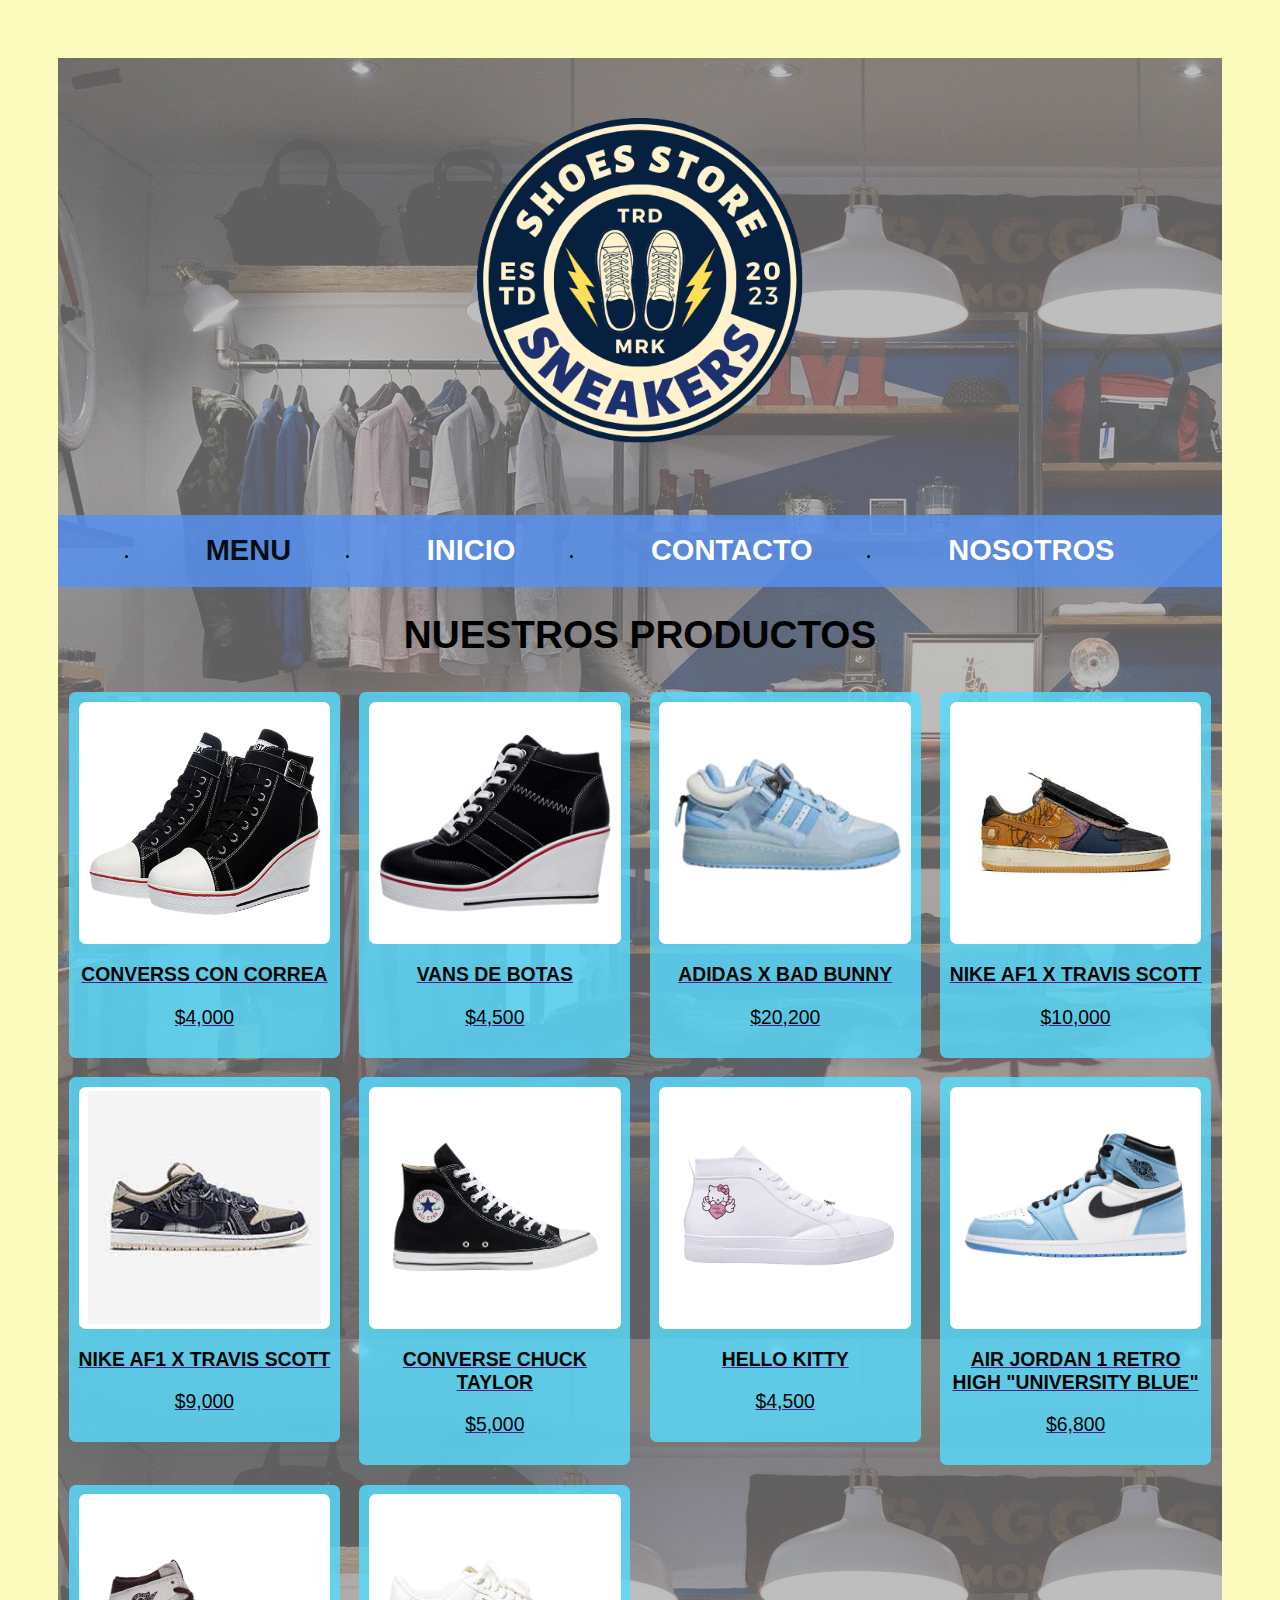
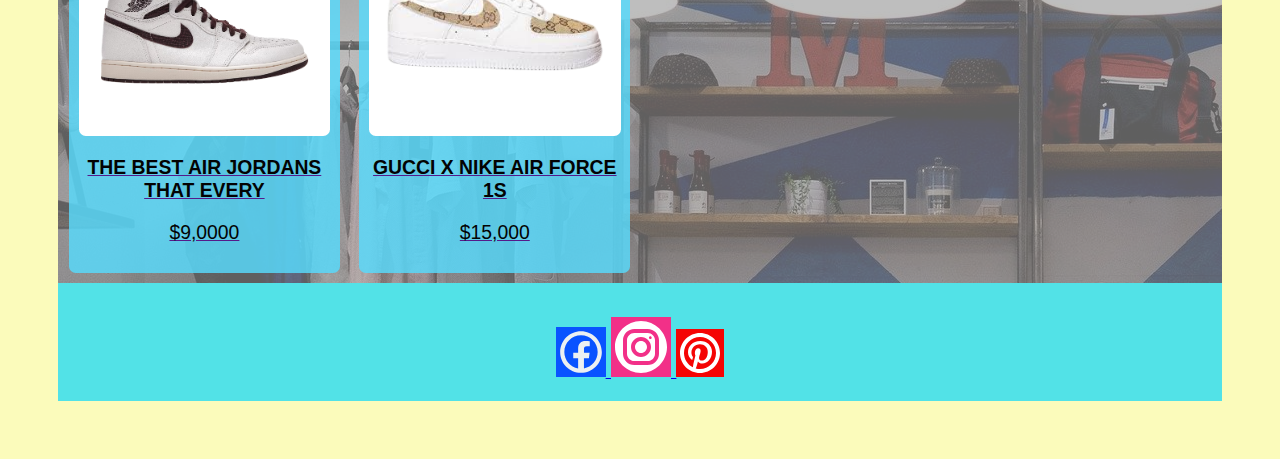
<file: Productos.html>
<!DOCTYPE html>
<html lang="sp">

<head>
    <meta charset="UTF-8">
    <meta http-equiv="X-UA-Compatible" content="IE=edge">
    <meta name="viewport" content="width=device-width, initial-scale=1.0">
    <title>TIENDA</title>
    <link rel="stylesheet" href="estilos2.0.css">

    
</head>
<head><link rel="shortcut icon" href="LOGO_2-removebg-preview.png" type="image/x-icon"></head>



<body>


    <div class="img-fondo">

        <div class="velo-negro">

           
            <header class="header">
                <a href="index.html">

                    <img src="LOGO_2-removebg-preview.png" alt="logo" class="logo-img">
                </a>


            </header>
            

            <nav>
                <ul class="menu_desple">


                    <li class="desplegar">
                        <a class="activa desplegar" href="index.html"> MENU </a>
                        <ul class="sub_me_desple">
                            <li> <a href="menu.html">Mujer</a></li>
                            <li> <a href="menu.html">Hombre</a></li>
                            <li><a href="menu.html">Niños</a></li>
                            <li><a href="menu.html">Calzados</a></li>
                        </ul>
                    </li>
                  
                    <li><a href="index.html">INICIO</a></li>
                    <li> <a href="Contactos.html">CONTACTO</a></li>
                    <li> <a href="nosotros.html">NOSOTROS</a></li>
                </ul>

            </nav>


        
                <main class="contenedor">
                    <h1 class="nustros-productos">Nuestros Productos</h1>
                
                <div class="productos">

                   

                    <a href="">
                        <div class="producto">


                            <div class="producto-blanco">
                                <img src="9.png" alt="Marca:Padgene">

                            </div>

                            <div class="producto-informacion">
                                <p class="producto-nombre">Converss Con Correa</p>
                                <p class="producto-precio">$4,000</p>
                            </div>



                        </div>
                        
                    </a>

                    <a href="">
                        <div class="producto">


                            <div class="producto-blanco">
                                <img src="10.png" alt="vans de botas">

                            </div>

                            <div class="producto-informacion">
                                <p class="producto-nombre">vans de botas</p>
                                <p class="producto-precio">$4,500</p>
                            </div>



                        </div>
                    </a>
                   
                    <a href="">
                        <div class="producto">


                            <div class="producto-blanco">
                                <img src="B.png" alt="Bad bunny">

                            </div>

                            <div class="producto-informacion">
                                <p class="producto-nombre">ADIDAS X Bad bunny</p>
                                <p class="producto-precio">$20,200</p>
                            </div>



                        </div>
                    </a>

                   
                    <a href="">
                        <div class="producto">


                            <div class="producto-blanco">
                                <img src="F.jpeg" alt="Nike AF1 x Travis Scott">

                            </div>

                            <div class="producto-informacion">
                                <p class="producto-nombre">Nike AF1 x Travis Scott</p>
                                <p class="producto-precio">$10,000</p>
                            </div>



                        </div>
                    </a>
                    <a href="">
                        <div class="producto">


                            <div class="producto-blanco">
                                <img src="J.jpeg" alt="Nike AF1 x Travis Scott">

                            </div>

                            <div class="producto-informacion">
                                <p class="producto-nombre">Nike AF1 x Travis Scott</p>
                                <p class="producto-precio">$9,000</p>
                            </div>



                        </div>
                       
                    </a>

                    <a href="">
                        <div class="producto">


                            <div class="producto-blanco">
                                <img src="STAR.png" alt="converse chuck taylor">

                            </div>

                            <div class="producto-informacion">
                                <p class="producto-nombre">converse chuck taylor</p>
                                <p class="producto-precio">$5,000</p>
                            </div>



                        </div>
                    </a>
                  
                    <a href="">
                        <div class="producto">


                            <div class="producto-blanco">
                                <img src="HELLO KITTY.png" alt="HELLO KITTY">

                            </div>

                            <div class="producto-informacion">
                                <p class="producto-nombre">HELLO KITTY</p>
                                <p class="producto-precio">$4,500</p>
                            </div>

                        </div>
                    </a>


                    <a href="">
                        <div class="producto">


                            <div class="producto-blanco">
                                <img src="JORDAN 2.png" alt="JORDAN 1 BLUE ">

                            </div>

                            <div class="producto-informacion">
                                <p class="producto-nombre">Air Jordan 1 Retro High "University Blue"</p>
                                <p class="producto-precio">$6,800</p>
                            </div>



                        </div>
                    </a>

                   
                    <a href="">
                        <div class="producto">


                            <div class="producto-blanco">
                                <img src="K.png" alt="The Best Air Jordans">

                            </div>

                            <div class="producto-informacion">
                                <p class="producto-nombre">The Best Air Jordans That Every</p>
                                <p class="producto-precio">$9,0000</p>
                            </div>



                        </div>
                    </a>

                  
                    <a href="">
                        <div class="producto">


                            <div class="producto-blanco">
                                <img src="H.png" alt="Gucci X Nike Air Force 1s ">

                            </div>

                            <div class="producto-informacion">
                                <p class="producto-nombre">Gucci X Nike Air Force 1s </p>
                                <p class="producto-precio">$15,000</p>
                            </div>

            
                        </div>
                  
                    </a>
                    
                   
                    
                    
                                </div>
                            </a>
                    
                                        
                            </a>
                                                        
                                </div>
                            </a>
                        </div>
                    </main>        

                       


                        </div>
                    </a>


                </div>




            </main>
          


        </div>


    </div>



    <footer class="footer">
        <a class="enlace-footer" href="https://es-la.facebook.com/" target="_blank">
            <svg xmlns="http://www.w3.org/2000/svg" x="0px" y="0px" width="50" height="50" viewBox="0 0 226 226"
                style=" fill:#85C1E9;">
                <g fill="none" fill-rule="nonzero" stroke="none" stroke-width="1" stroke-linecap="butt"
                    stroke-linejoin="miter" stroke-miterlimit="10" stroke-dasharray="" stroke-dashoffset="0"
                    font-family="none" font-weight="none" font-size="none" text-anchor="none"
                    style="mix-blend-mode: normal">
                    <path d="M0,226v-226h226v226z" fill="#0953FF"></path>
                    <g fill="#ECF0F1">
                        <path
                            d="M113,18.83333c-52.00825,0 -94.16667,42.15842 -94.16667,94.16667c0,52.00825 42.15842,94.16667 94.16667,94.16667c52.00825,0 94.16667,-42.15842 94.16667,-94.16667c0,-52.00825 -42.15842,-94.16667 -94.16667,-94.16667zM113,37.66667c41.60283,0 75.33333,33.7305 75.33333,75.33333c0,37.04891 -26.77936,67.78251 -62.01758,74.08269v-45.50163h22.27263l3.31054,-25.65673h-25.43603v-16.35042c-0.00001,-7.42034 2.06798,-12.43295 12.70882,-12.43295h13.4445v-22.89795c-6.54458,-0.66858 -13.11551,-0.99361 -19.69776,-0.97477c-19.53017,0 -32.90315,11.92003 -32.90315,33.80436v18.88851h-22.07031v25.65673h22.07031v45.52003c-35.40101,-6.16634 -62.34864,-36.97342 -62.34864,-74.13786c0,-41.60283 33.7305,-75.33333 75.33333,-75.33333z">
                        </path>
                    </g>
                </g>
            </svg>
        </a>

        <a class="enlace-footer" href="https://www.instagram.com/" target="_blank">
            <svg xmlns="http://www.w3.org/2000/svg" x="0px" y="0px" width="60" height="60" viewBox="0 0 172 172"
                style=" fill:#69084f;">
                <g fill="none" fill-rule="nonzero" stroke="none" stroke-width="1" stroke-linecap="butt"
                    stroke-linejoin="miter" stroke-miterlimit="10" stroke-dasharray="" stroke-dashoffset="0"
                    font-family="none" font-weight="none" font-size="none" text-anchor="none"
                    style="mix-blend-mode: normal">
                    <path d="M0,172v-172h172v172z" fill="#F23088"></path>
                    <g fill="#ffffff">
                        <path
                            d="M86,11.46667c-41.09653,0 -74.53333,33.4368 -74.53333,74.53333c0,41.09653 33.4368,74.53333 74.53333,74.53333c41.09653,0 74.53333,-33.4368 74.53333,-74.53333c0,-41.09653 -33.4368,-74.53333 -74.53333,-74.53333zM66.88516,34.4h38.21849c17.91667,0 32.49636,14.57422 32.49636,32.48516v38.21849c0,17.91667 -14.57423,32.49636 -32.48516,32.49636h-38.21849c-17.91667,0 -32.49636,-14.57423 -32.49636,-32.48516v-38.21849c0,-17.91667 14.57422,-32.49636 32.48516,-32.49636zM66.88516,45.86667c-11.58707,0 -21.01849,9.43689 -21.01849,21.02969v38.21849c0,11.58707 9.43689,21.01849 21.02969,21.01849h38.21849c11.58707,0 21.01849,-9.43689 21.01849,-21.02969v-38.21849c0,-11.58707 -9.43689,-21.01849 -21.02969,-21.01849zM112.76302,55.41849c2.10987,0 3.81849,1.70862 3.81849,3.81849c0,2.10987 -1.70862,3.82969 -3.81849,3.82969c-2.10987,0 -3.82969,-1.71982 -3.82969,-3.82969c0,-2.10987 1.71982,-3.81849 3.82969,-3.81849zM86,57.33333c15.8068,0 28.66667,12.85987 28.66667,28.66667c0,15.8068 -12.85987,28.66667 -28.66667,28.66667c-15.8068,0 -28.66667,-12.85987 -28.66667,-28.66667c0,-15.8068 12.85987,-28.66667 28.66667,-28.66667zM86,68.8c-9.4993,0 -17.2,7.7007 -17.2,17.2c0,9.4993 7.7007,17.2 17.2,17.2c9.4993,0 17.2,-7.7007 17.2,-17.2c0,-9.4993 -7.7007,-17.2 -17.2,-17.2z">
                        </path>
                    </g>
                </g>
            </svg>
        </a>
        <a class="enlace-footer" href="https://www.pinterest.com.mx/" target="_blank">
            <svg xmlns="http://www.w3.org/2000/svg" x="0px" y="0px" width="48" height="48" viewBox="0 0 172 172"
                style=" fill:#f30404;">
                <g fill="none" fill-rule="nonzero" stroke="none" stroke-width="1" stroke-linecap="butt"
                    stroke-linejoin="miter" stroke-miterlimit="10" stroke-dasharray="" stroke-dashoffset="0"
                    font-family="none" font-weight="none" font-size="none" text-anchor="none"
                    style="mix-blend-mode: normal">
                    <path d="M0,172v-172h172v172z" fill="#F50404"></path>
                    <g fill="#ffffff">
                        <path
                            d="M86,14.33333c-39.5815,0 -71.66667,32.08517 -71.66667,71.66667c0,39.5815 32.08517,71.66667 71.66667,71.66667c39.5815,0 71.66667,-32.08517 71.66667,-71.66667c0,-39.5815 -32.08517,-71.66667 -71.66667,-71.66667zM86,28.66667c31.66233,0 57.33333,25.671 57.33333,57.33333c0,31.66233 -25.671,57.33333 -57.33333,57.33333c-5.27193,0 -10.35229,-0.76706 -15.20117,-2.09961c1.52517,-3.07269 2.8933,-6.3108 3.63933,-9.18229c0.82417,-3.15333 4.19922,-16.01302 4.19922,-16.01302c2.193,4.18533 8.60247,7.74056 15.42513,7.74056c20.30317,0 34.9375,-18.67454 34.9375,-41.88021c0,-22.2525 -18.15294,-38.89876 -41.51628,-38.89876c-29.06083,0 -44.48372,19.50442 -44.48372,40.74642c0,9.87567 5.25496,22.17098 13.66146,26.09115c1.27567,0.59483 1.95975,0.33683 2.25358,-0.89583c0.22933,-0.93883 1.36682,-5.51408 1.87565,-7.64258c0.16483,-0.67367 0.08992,-1.26515 -0.46191,-1.93165c-2.78067,-3.3755 -5.01107,-9.57164 -5.01107,-15.35514c0,-14.8565 11.24584,-29.22656 30.40235,-29.22656c16.54066,0 28.12077,11.27507 28.12077,27.3929c0,18.2105 -9.19573,30.82226 -21.16406,30.82226c-6.60767,0 -11.57114,-5.45574 -9.98015,-12.16374c1.89917,-8.00516 5.58496,-16.64749 5.58496,-22.42383c0,-5.16717 -2.76275,-9.47624 -8.51042,-9.47624c-6.75817,0 -12.19173,6.98213 -12.19173,16.34896c0,5.96267 2.01563,9.99414 2.01563,9.99414c0,0 -6.66903,28.21461 -7.89453,33.46777c-0.60737,2.59249 -0.8101,5.66382 -0.82585,8.73438c-19.05164,-9.32011 -32.20801,-28.8455 -32.20801,-51.48242c0,-31.66233 25.671,-57.33333 57.33333,-57.33333z">
                        </path>
                    </g>
                </g>
            </svg>
        </a>

      
      
        
        
    </footer>


</body>

</html>
</file>
<file: estilos.css>
*{
    font-family:iran_sans_light;
    margin: 0;
    padding: 0;
    box-sizing: border-box;
    outline: none;
    border: none;
    text-decoration: none;
    text-transform: uppercase;
    transition: all .2s linear;
}
html{
    font-size: 60%;
    scroll-padding-top: 6rem;
    scroll-behavior: smooth;
}
header{
    position: fixed;
    top: 0;
    left: 0;
    right: 0;
    z-index: 1000;
    background: #4bc5f1;
    padding: 2rem 9%;
    display: flex;
    align-items: center;
    justify-content: space-between;
    box-shadow: 0 .5rem 1rem rgba(0, 0, 0, .1);
}
header .logo{
    font-size: 2rem;
    color: #000;
    font-weight: 500;
}
header .navbar a{
    font-size: 1.5rem;
    color: #000;
    margin: 0 2rem;

}
header .navbar a:hover{
    color: rgb(40, 255, 79);
}
header .icons a{
    font-size: 2rem;
    color: #000;
    margin-left: 1.5rem;
}


#menu-bar{
    font-size: 2rem;
    padding: .5rem 1rem;
    border: .1rem solid #000;
    color: #000;
    border-radius: .3rem;
    cursor: pointer;
    display: none;
}


section{
    padding: 2rem 9%;
}
.home{
    padding: 0;
    position: relative;
}
.home .slide-container .slide{
    min-height: 100vh;
    display: flex;
    align-items: center;
    flex-wrap: wrap;
    gap: 1.5rem;
    padding: 0 9%;
    padding-top: 9rem;
}
.home .slide-container .slide .content{
    flex: 1 1 40rem;
    animation: slideContent .3s linear 1s backwards;
}
@keyframes slideContent{
    0%{
        opacity: 0;
        transform: translateX(-10rem);
    }
}
.home .slide-container .slide .image{
    flex: 1 1 50rem;
    padding-bottom: 15rem;
    position: relative;
    z-index: 0;
}
.home .slide-container .slide .image .shoe{
    width: 100%;
    transform: rotate(-10deg);
    animation: shoe .3s linear;
}
@keyframes shoe{
    0%{
        transform: rotate(0deg) scale(.5);
    }
}
.home .slide-container .slide .content span{
    font-size: 2rem;
    color: rgb(255, 0, 234);
}
.home .slide-container .slide .content h3{
    font-size: 5rem;
    color: #fdfdfd;
}
.home .slide-container .slide .content p{
    font-size: 1.7rem;
    color: #000000;
    padding: .5rem 0;
}



.home .slide-container{
    display: none;
}
.home .slide-container.active{
    display: block;
}
.home #prev,.home #next{
    position: absolute;
    top: 50%;
    transform: translateY(-50%);
    z-index: 100;
    height: 5rem;
    width: 5rem;
    line-height: 5.5rem;
    font-size: 2rem;
    color: #000;
    border:.2rem solid #000;
    border-radius: 50%;
    text-align: center;
    cursor: pointer;
}
.home #prev:hover,.home #next:hover{
    
    background: rgb(81, 245, 226);
}
.home #prev{
    left: 3rem;
}
.home #next{
    right: 3rem;
}
</file>
<file: estilos2.0.css>
html{
    background-color: rgba(250, 250, 169, 0.798);
    margin-left:50px;
    margin-right:50px ;
    margin-top:50px;
    margin-bottom:50px;

box-sizing: border-box;
font-size: 60.5%;
}

*,*::before,*::after{
box-sizing: inherit;
}

.img-fondo{
background-image: url(tienda.jpg);
}
img{
width: 100%;
}
.velo-negro{
background-color:rgba(152, 152, 152, 0.629);
}

.contenedor{
max-width: 120rem;
margin: 0 auto;
}

.header{
display: flex;
justify-content: center;
}

.logo-img{
max-width: 40rem;
margin: 3rem 0;
}



li ul li:hover{
list-style: none;
background-color: rgba(135, 254, 254, 0.768);

}
.menu_desple{
display: flex;
justify-content: center;
background-color: rgba(85, 145, 242, 0.824);


}

li ul{

display: none;
}

.menu_desple li a {
padding: 2rem 7rem;
text-decoration: none;
display: block;


}
.desplegar:hover .sub_me_desple{
display: block;

}
nav li ul{
position: absolute;
padding: 0;
}

li ul li{
list-style: none;
background-color: rgba(165, 250, 111, 0.768);


}
li ul li a:hover{
color:rgb(54, 53, 53);

}




nav a{
font-family: Arial, Helvetica, sans-serif;
font-weight: 800;
font-size: 3rem;
color: rgb(255, 255, 255);

text-transform: uppercase;
}
nav a:hover{
color: rgba(0, 0, 0, 0.862);

}


li ul a{
color: rgb(255, 251, 251);

}


.activa{
color:rgba(0, 0, 0, 0.922)
}

.nustros-productos{
font-family: Arial, Helvetica, sans-serif;
color: rgb(0, 0, 0);
font-size: 4rem;
text-align: center;
text-transform: uppercase;
font-weight: 800;
}

.productos{
display: grid;
grid-template-columns: repeat(2,1fr);


}



.producto{
border-radius: 0.7rem;
background-color: rgba(88, 218, 251, 0.83);
margin: 1rem;
padding: 1rem;
}
.producto:hover{
background-color: rgba(234, 242, 114, 0.905);
}


.producto-blanco{
display: flex;
align-items: center;
border-radius: 0.7rem;
background-color: rgb(255, 255, 255);
height: 25rem;
object-fit: contain;
padding: 1rem;
}

.producto-precio,
.producto-nombre{
color: rgb(3, 3, 3);
font-family: Arial, Helvetica, sans-serif;
text-transform: uppercase;
text-align: center;
}

.producto-precio{
font-size: 2rem;
font-weight: 500;
}
.producto-nombre{
font-size: 2rem;
font-weight: 800;
}

@media (min-width:768px ) {
.productos{
 grid-template-columns: repeat(3,1fr);
}
.producto-precio{
    font-size: 2rem;
    font-weight: 500;
}
.producto-nombre{
    font-size: 2rem;
    font-weight: 800;
}
}

@media (min-width:1280px ) {
 .productos{
     grid-template-columns: repeat(4,1fr);
    }
}



.formulario{
width: min(60rem, 100%);
margin: 0 auto;
padding: 1rem;
}


.campo{
margin: 2rem;
}


.campo label{
display: block;
}

input, textarea{
width: 100%;
border: none;
padding: 1.5rem;
border-radius: .5rem;
}

input::placeholder, textarea::placeholder{
font-size: 2rem;
text-align: center;
font-family: Arial, Helvetica, sans-serif;
}


legend{
text-align: center;
color: rgb(0, 0, 0);
font-size: 3rem;
font-family: Arial, Helvetica, sans-serif;
}


label{
text-align: center;
font-size: 3rem;
color: rgb(0, 0, 0);
margin-bottom: .7rem;
font-weight: bold;
font-family: Arial, Helvetica, sans-serif;
}

.boton{
background-color:rgba(95, 128, 237, 0.835);
margin-top: 3rem;
color: rgb(1, 1, 1);
font-size: 2rem;
padding: 1rem 3rem;
border-radius: .5rem;
width: 40%;
text-transform: uppercase;
font-weight: 800;
font-family: Arial, Helvetica, sans-serif;

}




.footer{
background-color: rgb(82, 226, 231);
padding: 3.5rem;
font-family: Arial, Helvetica, sans-serif;
padding-bottom: 2rem;
color: rgb(255, 255, 255);
font-size: 2rem;
text-align: center;
}

.nosotros{
display: grid;
grid-template-columns: repeat(2,1fr);
gap: 10rem;
margin-bottom: 20rem;

}
.nosotros-texto{
color: rgb(255, 255, 255);
font-size: 3rem;
font-family: Arial, Helvetica, sans-serif;
}


    

.bloques{
    display: grid;
    grid-template-columns: repeat(2,1fr);
    gap: 20rem;
    }
    


.bloque{
text-align: center;
color: rgb(255, 255, 255);
font-size: 3rem;
font-family: Arial, Helvetica, sans-serif;
margin-bottom: 5rem;
}
.bloque-titulo{
color: rgb(0, 0, 0);
font-size: 4rem;
margin: 3rem;
text-transform: uppercase;
font-weight: 800;
}

.enlace-footer:hover{
    padding-left: 1rem;
    padding-right: 1rem;
    }
</file>
<file: menu.css>
html{
    background-color: rgba(84, 255, 172, 0.798);
    margin-left:50px;
    margin-right:50px ;
    margin-top:50px;
    margin-bottom:50px;

box-sizing: border-box;
font-size: 60.5%;
}

*,*::before,*::after{
box-sizing: inherit;
}

.img-fondo{
background-image: url(PORTADA.png);
}
img{
width: 100%;
}
.velo-negro{
    background-color:rgba(152, 152, 152, 0);
    }
    
.contenedor{
    max-width: 120rem;
    margin: 0 auto;
    }
    
    .header{
        display: flex;
        justify-content: center;
        }
    
.logo-img{
max-width: 40rem;
margin: 3rem 0;
}



li ul li:hover{
list-style: none;
background-color: rgba(254, 254, 135, 0.768);

}
.menu_desple{
display: flex;
justify-content: center;
background-color: rgb(238, 157, 237);


}

li ul{

display: none;
}

.menu_desple li a {
padding: 2rem 7rem;
text-decoration: none;
display: block;


}
.desplegar:hover .sub_me_desple{
display: block;

}
nav li ul{
position: absolute;
padding: 0;
}

li ul li{
list-style: none;
background-color: rgba(111, 236, 250, 0.768);


}
li ul li a:hover{
color:rgb(54, 53, 53);

}




nav a{
    font-family: Arial, Helvetica, sans-serif;
    font-weight: 800;
    font-size: 3rem;
    color: rgb(255, 255, 255);
    
text-transform: uppercase;
}
nav a:hover{
    color: rgba(0, 0, 0, 0.862);
    
    }
    
    
    
    
    
    .activa{
    color:rgba(0, 0, 0, 0.922)
}

.nustros-productos{
font-family: Arial, Helvetica, sans-serif;
color: rgb(0, 0, 0);
font-size: 4rem;
text-align: center;
text-transform: uppercase;
font-weight: 800;
}


.productos{
    display: grid;
    grid-template-columns: repeat(2,1fr);

}



.producto{
border-radius: 0.7rem;
background-color: rgba(98, 231, 83, 0.835);
margin: 1rem;
padding: 1rem;
}
.producto:hover{
padding-left: 0px;
background-color: rgba(255, 37, 37, 0.905);
}

.producto-blanco{
display: flex;
align-items: center;
border-radius: 0.7rem;
background-color: rgb(109, 147, 249);
height: 25rem;
object-fit: contain;
padding: 1rem;
}

.producto-precio,
.producto-nombre{
color: rgb(3, 3, 3);
font-family: Arial, Helvetica, sans-serif;
text-transform: uppercase;
text-align: center;
}

.producto-precio{
font-size: 2rem;
font-weight: 500;
}
.producto-nombre{
font-size: 2rem;
font-weight: 800;
}

@media (min-width:768px ) {
.productos{
 grid-template-columns: repeat(3,1fr);
}
.producto-precio{
    font-size: 2rem;
    font-weight: 800;
}
.producto-nombre{
    font-size: 2rem;
    font-weight: 800;
}
}

@media (min-width:1000px ) {
 .productos{
     grid-template-columns: repeat(4,1fr);
    }
}



.footer{
    background-color: rgb(194, 101, 247);
    padding: 3.5rem;
    font-family: Arial, Helvetica, sans-serif;
    padding-bottom: 2rem;
    color: rgb(255, 255, 255);
    font-size: 2rem;
    text-align: center;
    }




.enlace-footer:hover{
    padding-left: 1rem;
    padding-right: 1rem;
    }
    


    .niño{
        font-family: Arial, Helvetica, sans-serif;
        color: rgb(0, 0, 0);
        font-size: 4rem;
        text-align: center;
        text-transform: uppercase;
        font-weight: 800;
        }
     
        
        .hombre{
            font-family: Arial, Helvetica, sans-serif;
            color: rgba(0, 0, 0, 0);
            font-size: 4rem;
            text-align: center;
            text-transform: uppercase;
            font-weight: 800;
            }
</file>
